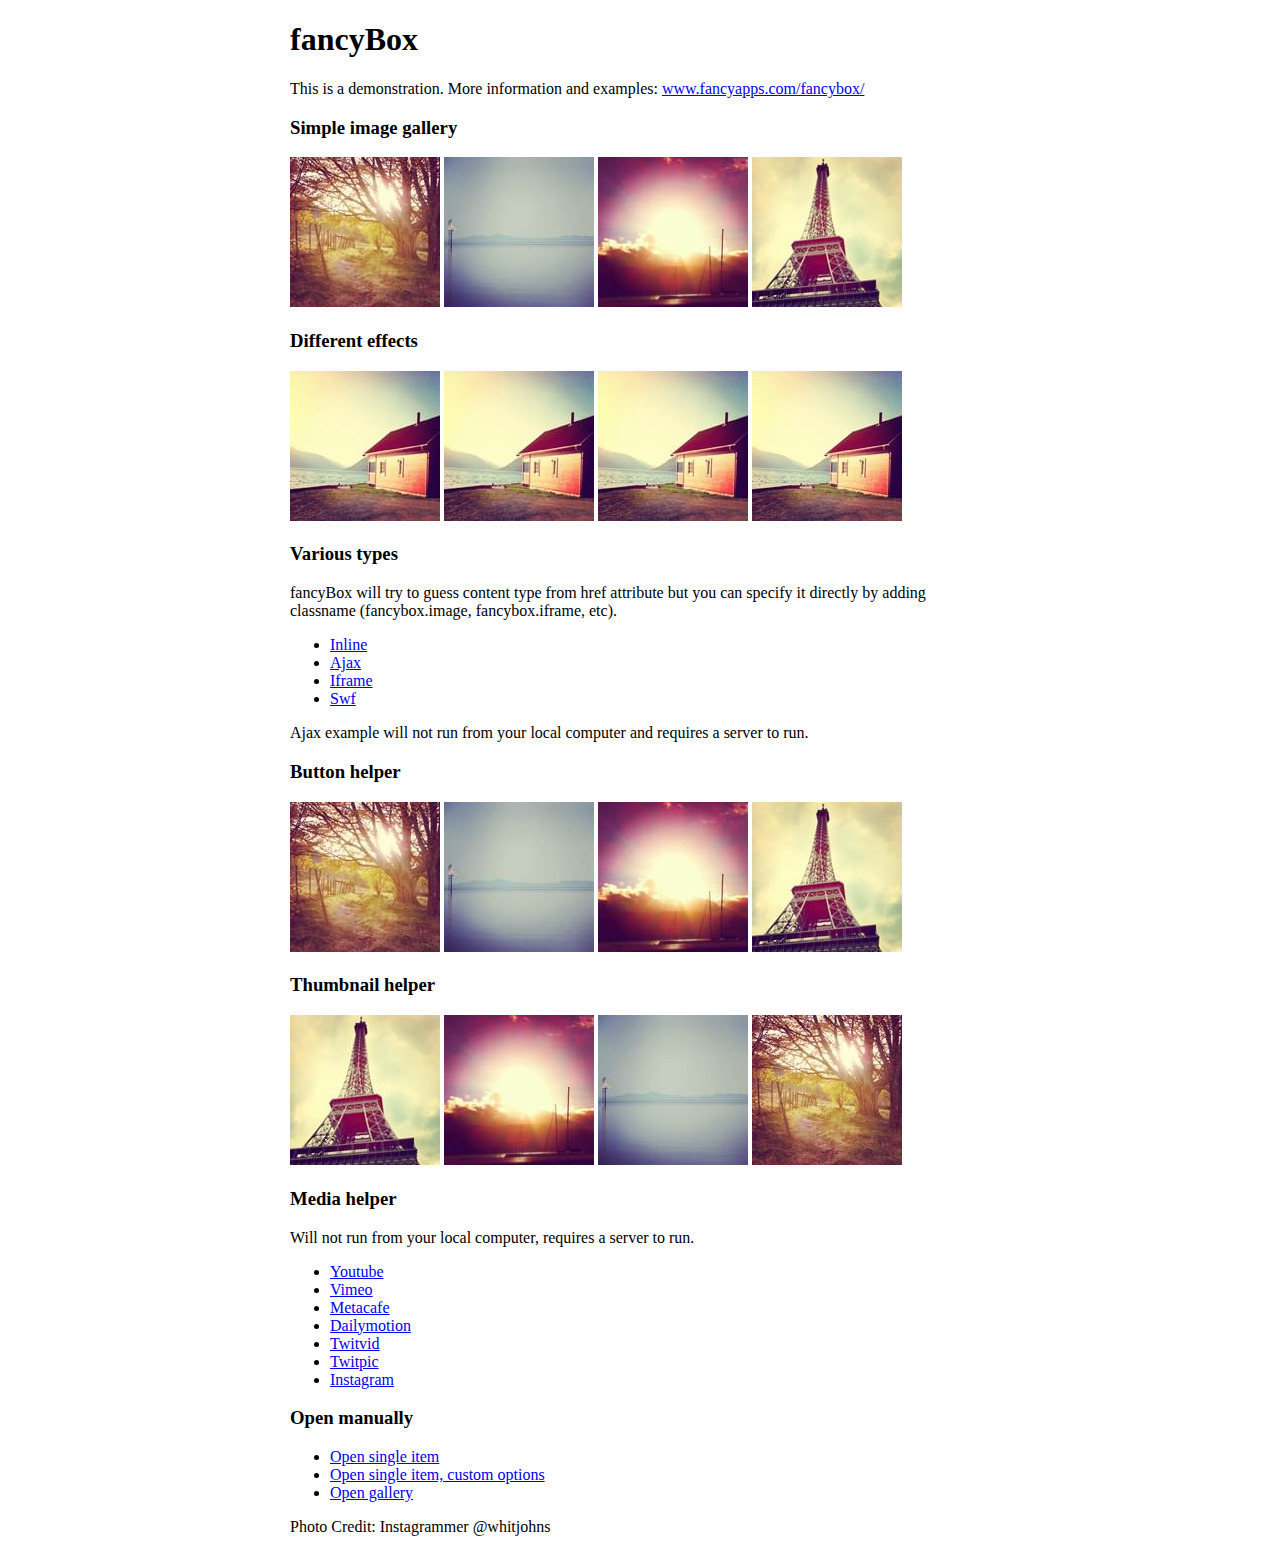
<file: fancyapps-fancyBox-18d1712/demo/index.html>
<!DOCTYPE html>
<html>
<head>
	<title>fancyBox - Fancy jQuery Lightbox Alternative | Demonstration</title>
	<meta http-equiv="Content-Type" content="text/html; charset=UTF-8" />

	<!-- Add jQuery library -->
	<script type="text/javascript" src="../lib/jquery-1.10.1.min.js"></script>

	<!-- Add mousewheel plugin (this is optional) -->
	<script type="text/javascript" src="../lib/jquery.mousewheel-3.0.6.pack.js"></script>

	<!-- Add fancyBox main JS and CSS files -->
	<script type="text/javascript" src="../source/jquery.fancybox.js?v=2.1.5"></script>
	<link rel="stylesheet" type="text/css" href="../source/jquery.fancybox.css?v=2.1.5" media="screen" />

	<!-- Add Button helper (this is optional) -->
	<link rel="stylesheet" type="text/css" href="../source/helpers/jquery.fancybox-buttons.css?v=1.0.5" />
	<script type="text/javascript" src="../source/helpers/jquery.fancybox-buttons.js?v=1.0.5"></script>

	<!-- Add Thumbnail helper (this is optional) -->
	<link rel="stylesheet" type="text/css" href="../source/helpers/jquery.fancybox-thumbs.css?v=1.0.7" />
	<script type="text/javascript" src="../source/helpers/jquery.fancybox-thumbs.js?v=1.0.7"></script>

	<!-- Add Media helper (this is optional) -->
	<script type="text/javascript" src="../source/helpers/jquery.fancybox-media.js?v=1.0.6"></script>

	<script type="text/javascript">
		$(document).ready(function() {
			/*
			 *  Simple image gallery. Uses default settings
			 */

			$('.fancybox').fancybox();

			/*
			 *  Different effects
			 */

			// Change title type, overlay closing speed
			$(".fancybox-effects-a").fancybox({
				helpers: {
					title : {
						type : 'outside'
					},
					overlay : {
						speedOut : 0
					}
				}
			});

			// Disable opening and closing animations, change title type
			$(".fancybox-effects-b").fancybox({
				openEffect  : 'none',
				closeEffect	: 'none',

				helpers : {
					title : {
						type : 'over'
					}
				}
			});

			// Set custom style, close if clicked, change title type and overlay color
			$(".fancybox-effects-c").fancybox({
				wrapCSS    : 'fancybox-custom',
				closeClick : true,

				openEffect : 'none',

				helpers : {
					title : {
						type : 'inside'
					},
					overlay : {
						css : {
							'background' : 'rgba(238,238,238,0.85)'
						}
					}
				}
			});

			// Remove padding, set opening and closing animations, close if clicked and disable overlay
			$(".fancybox-effects-d").fancybox({
				padding: 0,

				openEffect : 'elastic',
				openSpeed  : 150,

				closeEffect : 'elastic',
				closeSpeed  : 150,

				closeClick : true,

				helpers : {
					overlay : null
				}
			});

			/*
			 *  Button helper. Disable animations, hide close button, change title type and content
			 */

			$('.fancybox-buttons').fancybox({
				openEffect  : 'none',
				closeEffect : 'none',

				prevEffect : 'none',
				nextEffect : 'none',

				closeBtn  : false,

				helpers : {
					title : {
						type : 'inside'
					},
					buttons	: {}
				},

				afterLoad : function() {
					this.title = 'Image ' + (this.index + 1) + ' of ' + this.group.length + (this.title ? ' - ' + this.title : '');
				}
			});


			/*
			 *  Thumbnail helper. Disable animations, hide close button, arrows and slide to next gallery item if clicked
			 */

			$('.fancybox-thumbs').fancybox({
				prevEffect : 'none',
				nextEffect : 'none',

				closeBtn  : false,
				arrows    : false,
				nextClick : true,

				helpers : {
					thumbs : {
						width  : 50,
						height : 50
					}
				}
			});

			/*
			 *  Media helper. Group items, disable animations, hide arrows, enable media and button helpers.
			*/
			$('.fancybox-media')
				.attr('rel', 'media-gallery')
				.fancybox({
					openEffect : 'none',
					closeEffect : 'none',
					prevEffect : 'none',
					nextEffect : 'none',

					arrows : false,
					helpers : {
						media : {},
						buttons : {}
					}
				});

			/*
			 *  Open manually
			 */

			$("#fancybox-manual-a").click(function() {
				$.fancybox.open('1_b.jpg');
			});

			$("#fancybox-manual-b").click(function() {
				$.fancybox.open({
					href : 'iframe.html',
					type : 'iframe',
					padding : 5
				});
			});

			$("#fancybox-manual-c").click(function() {
				$.fancybox.open([
					{
						href : '1_b.jpg',
						title : 'My title'
					}, {
						href : '2_b.jpg',
						title : '2nd title'
					}, {
						href : '3_b.jpg'
					}
				], {
					helpers : {
						thumbs : {
							width: 75,
							height: 50
						}
					}
				});
			});


		});
	</script>
	<style type="text/css">
		.fancybox-custom .fancybox-skin {
			box-shadow: 0 0 50px #222;
		}

		body {
			max-width: 700px;
			margin: 0 auto;
		}
	</style>
</head>
<body>
	<h1>fancyBox</h1>

	<p>This is a demonstration. More information and examples: <a href="http://fancyapps.com/fancybox/">www.fancyapps.com/fancybox/</a></p>

	<h3>Simple image gallery</h3>
	<p>
		<a class="fancybox" href="1_b.jpg" data-fancybox-group="gallery" title="Lorem ipsum dolor sit amet"><img src="1_s.jpg" alt="" /></a>

		<a class="fancybox" href="2_b.jpg" data-fancybox-group="gallery" title="Etiam quis mi eu elit temp"><img src="2_s.jpg" alt="" /></a>

		<a class="fancybox" href="3_b.jpg" data-fancybox-group="gallery" title="Cras neque mi, semper leon"><img src="3_s.jpg" alt="" /></a>

		<a class="fancybox" href="4_b.jpg" data-fancybox-group="gallery" title="Sed vel sapien vel sem uno"><img src="4_s.jpg" alt="" /></a>
	</p>

	<h3>Different effects</h3>
	<p>
		<a class="fancybox-effects-a" href="5_b.jpg" title="Lorem ipsum dolor sit amet, consectetur adipiscing elit"><img src="5_s.jpg" alt="" /></a>

		<a class="fancybox-effects-b" href="5_b.jpg" title="Lorem ipsum dolor sit amet, consectetur adipiscing elit"><img src="5_s.jpg" alt="" /></a>

		<a class="fancybox-effects-c" href="5_b.jpg" title="Lorem ipsum dolor sit amet, consectetur adipiscing elit"><img src="5_s.jpg" alt="" /></a>

		<a class="fancybox-effects-d" href="5_b.jpg" title="Lorem ipsum dolor sit amet, consectetur adipiscing elit"><img src="5_s.jpg" alt="" /></a>
	</p>

	<h3>Various types</h3>
	<p>
		fancyBox will try to guess content type from href attribute but you can specify it directly by adding classname (fancybox.image, fancybox.iframe, etc).
	</p>
	<ul>
		<li><a class="fancybox" href="#inline1" title="Lorem ipsum dolor sit amet">Inline</a></li>
		<li><a class="fancybox fancybox.ajax" href="ajax.txt">Ajax</a></li>
		<li><a class="fancybox fancybox.iframe" href="iframe.html">Iframe</a></li>
		<li><a class="fancybox" href="http://www.adobe.com/jp/events/cs3_web_edition_tour/swfs/perform.swf">Swf</a></li>
	</ul>

	<div id="inline1" style="width:400px;display: none;">
		<h3>Etiam quis mi eu elit</h3>
		<p>
			Lorem ipsum dolor sit amet, consectetur adipiscing elit. Etiam quis mi eu elit tempor facilisis id et neque. Nulla sit amet sem sapien. Vestibulum imperdiet porta ante ac ornare. Nulla et lorem eu nibh adipiscing ultricies nec at lacus. Cras laoreet ultricies sem, at blandit mi eleifend aliquam. Nunc enim ipsum, vehicula non pretium varius, cursus ac tortor. Vivamus fringilla congue laoreet. Quisque ultrices sodales orci, quis rhoncus justo auctor in. Phasellus dui eros, bibendum eu feugiat ornare, faucibus eu mi. Nunc aliquet tempus sem, id aliquam diam varius ac. Maecenas nisl nunc, molestie vitae eleifend vel, iaculis sed magna. Aenean tempus lacus vitae orci posuere porttitor eget non felis. Donec lectus elit, aliquam nec eleifend sit amet, vestibulum sed nunc.
		</p>
	</div>

	<p>
		Ajax example will not run from your local computer and requires a server to run.
	</p>

	<h3>Button helper</h3>
	<p>
		<a class="fancybox-buttons" data-fancybox-group="button" href="1_b.jpg"><img src="1_s.jpg" alt="" /></a>

		<a class="fancybox-buttons" data-fancybox-group="button" href="2_b.jpg"><img src="2_s.jpg" alt="" /></a>

		<a class="fancybox-buttons" data-fancybox-group="button" href="3_b.jpg"><img src="3_s.jpg" alt="" /></a>

		<a class="fancybox-buttons" data-fancybox-group="button" href="4_b.jpg"><img src="4_s.jpg" alt="" /></a>
	</p>

	<h3>Thumbnail helper</h3>
	<p>
		<a class="fancybox-thumbs" data-fancybox-group="thumb" href="4_b.jpg"><img src="4_s.jpg" alt="" /></a>

		<a class="fancybox-thumbs" data-fancybox-group="thumb" href="3_b.jpg"><img src="3_s.jpg" alt="" /></a>

		<a class="fancybox-thumbs" data-fancybox-group="thumb" href="2_b.jpg"><img src="2_s.jpg" alt="" /></a>

		<a class="fancybox-thumbs" data-fancybox-group="thumb" href="1_b.jpg"><img src="1_s.jpg" alt="" /></a>
	</p>

	<h3>Media helper</h3>
	<p>
		Will not run from your local computer, requires a server to run.
	</p>

	<ul>
		<li><a class="fancybox-media" href="http://www.youtube.com/watch?v=opj24KnzrWo">Youtube</a></li>
		<li><a class="fancybox-media" href="http://vimeo.com/47480346">Vimeo</a></li>
		<li><a class="fancybox-media" href="http://www.metacafe.com/watch/7635964/">Metacafe</a></li>
		<li><a class="fancybox-media" href="http://www.dailymotion.com/video/xoeylt_electric-guest-this-head-i-hold_music">Dailymotion</a></li>
		<li><a class="fancybox-media" href="http://twitvid.com/QY7MD">Twitvid</a></li>
		<li><a class="fancybox-media" href="http://twitpic.com/7p93st">Twitpic</a></li>
		<li><a class="fancybox-media" href="http://instagr.am/p/IejkuUGxQn">Instagram</a></li>
	</ul>

	<h3>Open manually</h3>
	<ul>
		<li><a id="fancybox-manual-a" href="javascript:;">Open single item</a></li>
		<li><a id="fancybox-manual-b" href="javascript:;">Open single item, custom options</a></li>
		<li><a id="fancybox-manual-c" href="javascript:;">Open gallery</a></li>
	</ul>

	<p>
		Photo Credit: Instagrammer @whitjohns
	</p>
</body>
</html>
</file>
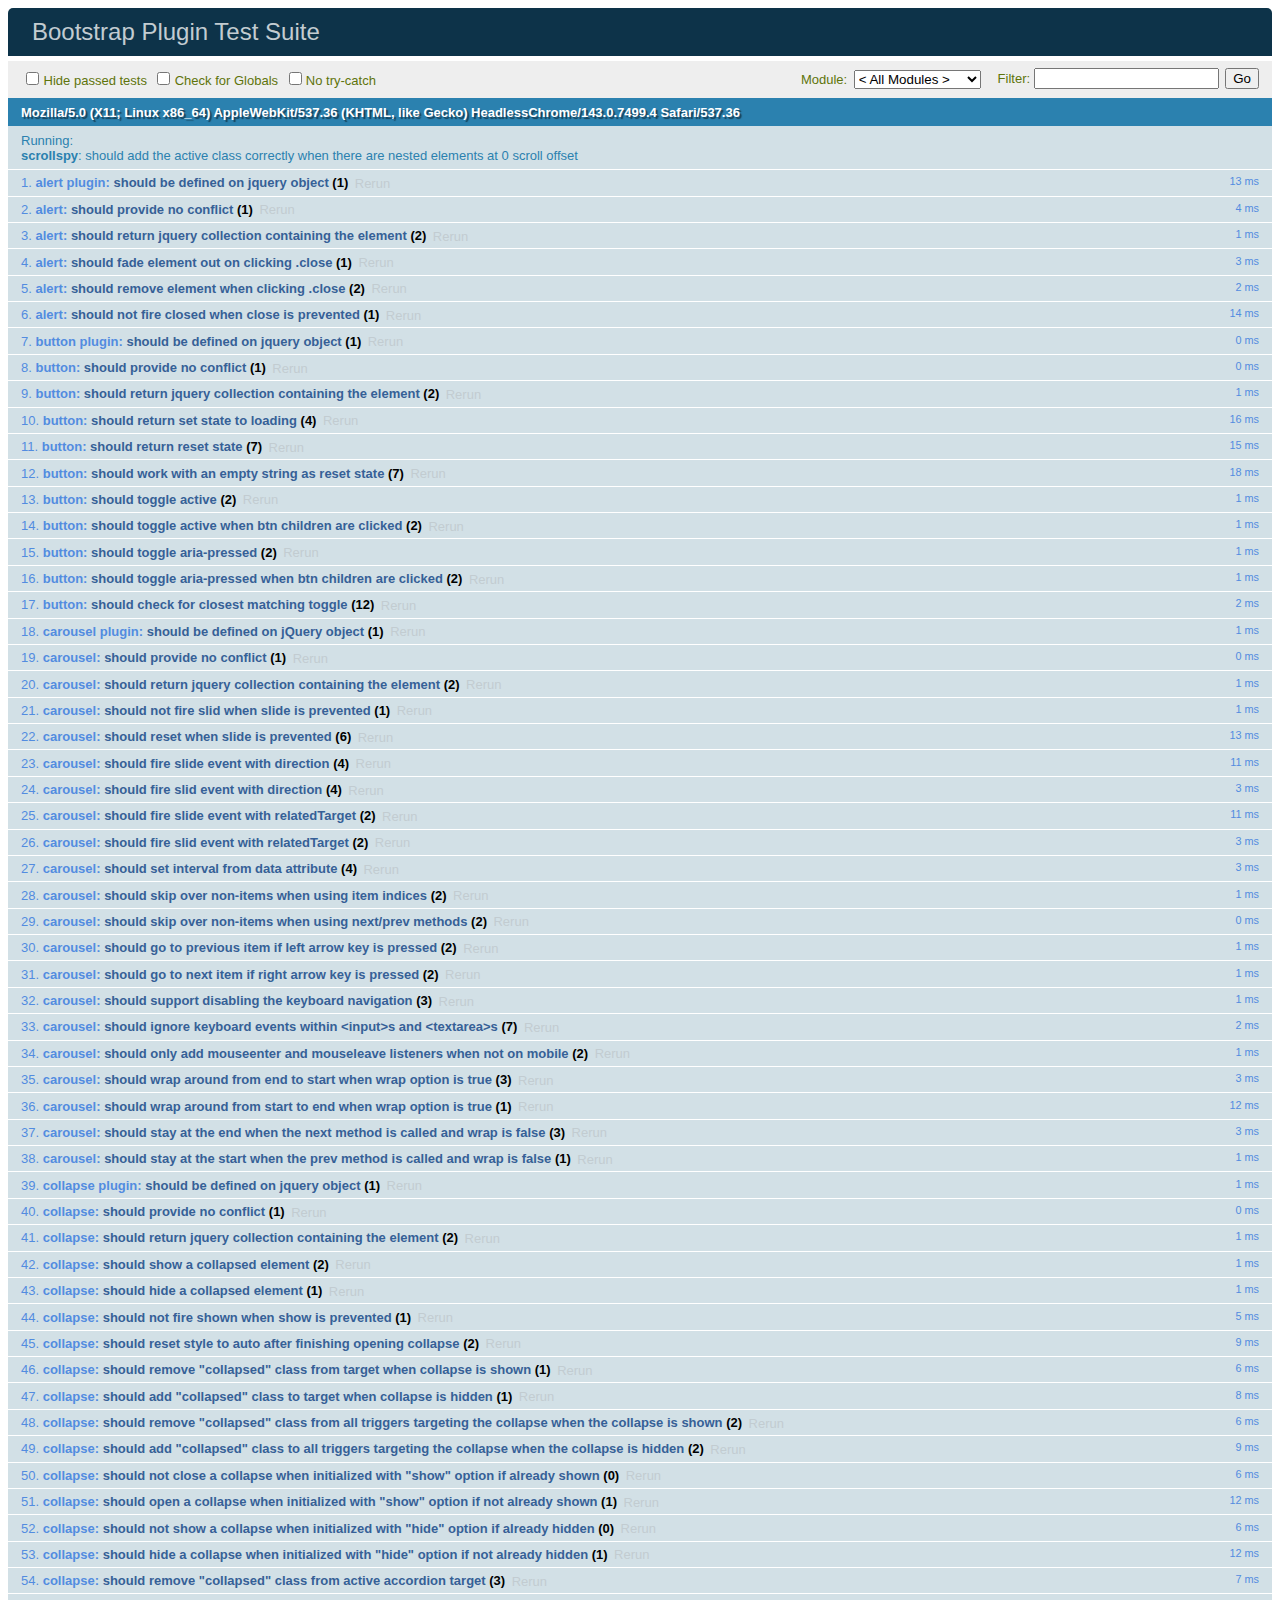
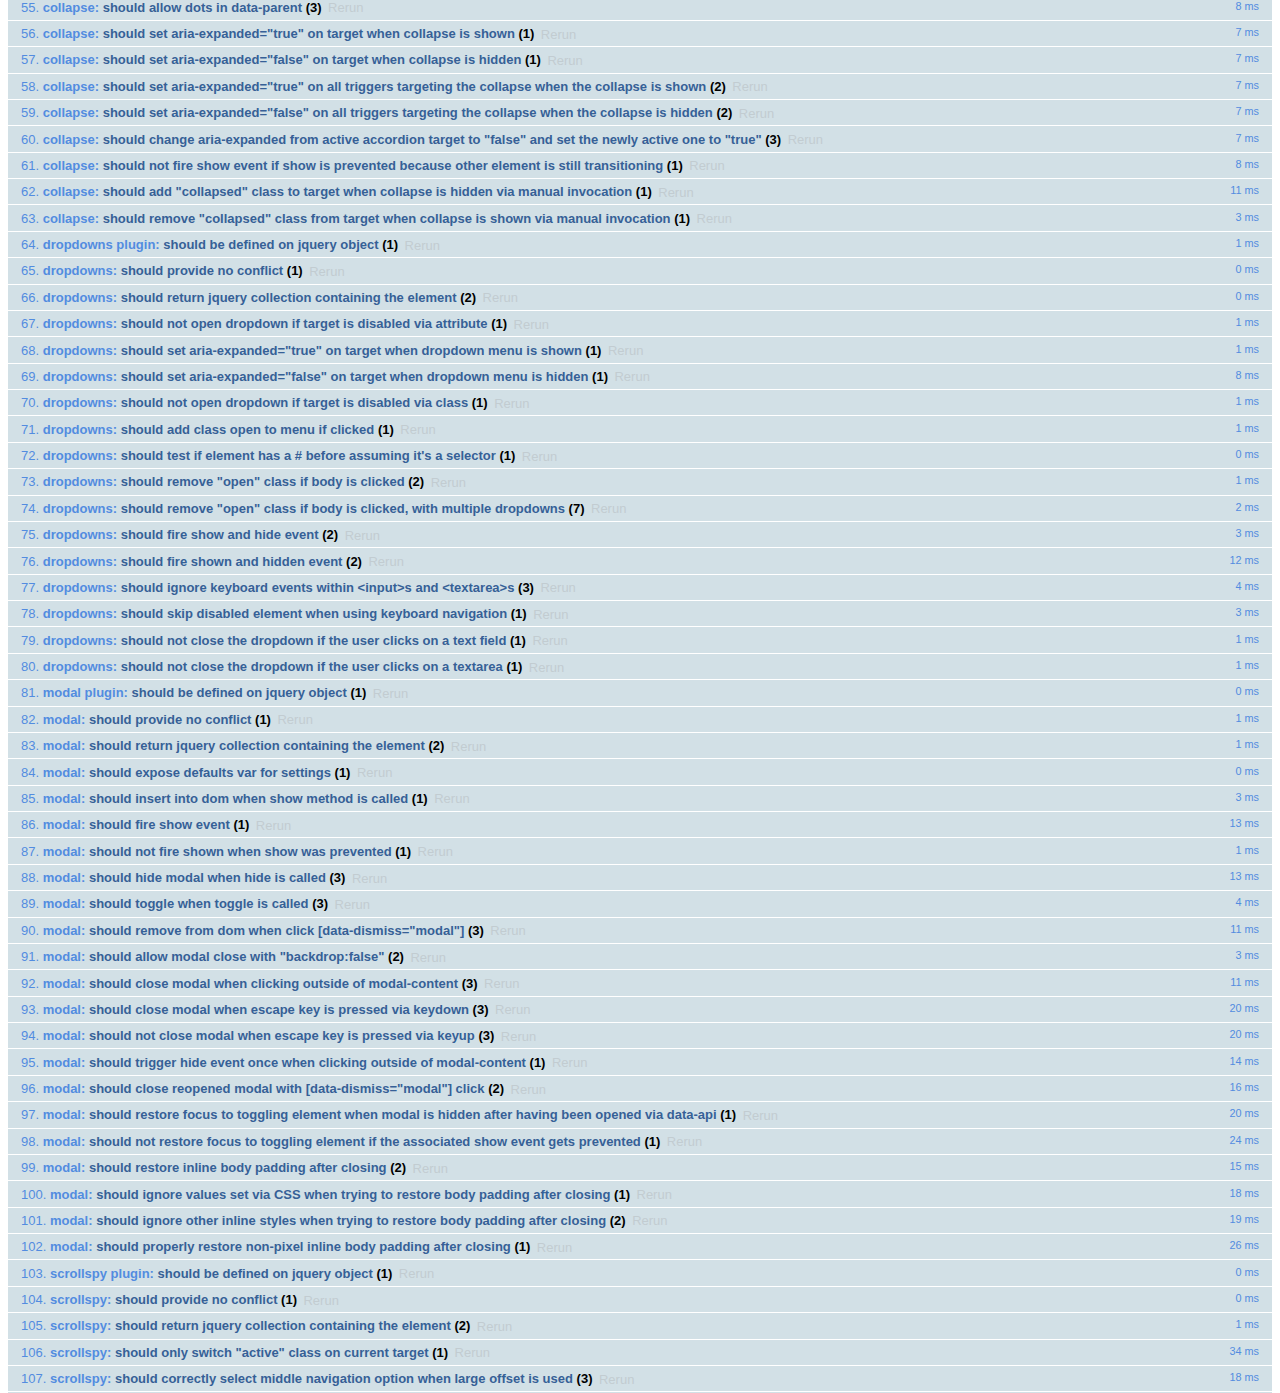
<file: bootstrap-3.3.5/js/tests/index.html>
<!DOCTYPE html>
<html>
  <head>
    <meta charset="utf-8">
    <title>Bootstrap Plugin Test Suite</title>
    <meta name="viewport" content="width=device-width, initial-scale=1">

    <!-- jQuery -->
    <script src="vendor/jquery.min.js"></script>
    <script>
      // Disable jQuery event aliases to ensure we don't accidentally use any of them
      (function () {
        var eventAliases = [
          'blur',
          'focus',
          'focusin',
          'focusout',
          'load',
          'resize',
          'scroll',
          'unload',
          'click',
          'dblclick',
          'mousedown',
          'mouseup',
          'mousemove',
          'mouseover',
          'mouseout',
          'mouseenter',
          'mouseleave',
          'change',
          'select',
          'submit',
          'keydown',
          'keypress',
          'keyup',
          'error',
          'contextmenu',
          'hover',
          'bind',
          'unbind',
          'delegate',
          'undelegate'
        ]
        for (var i = 0; i < eventAliases.length; i++) {
          $.fn[eventAliases[i]] = undefined
        }
      })()
    </script>

    <!-- QUnit -->
    <link rel="stylesheet" href="vendor/qunit.css" media="screen">
    <script src="vendor/qunit.js"></script>
    <script>
      // See https://github.com/axemclion/grunt-saucelabs#test-result-details-with-qunit
      var log = []
      // Require assert.expect in each test.
      QUnit.config.requireExpects = true
      QUnit.done(function (testResults) {
        var tests = []
        for (var i = 0, len = log.length; i < len; i++) {
          var details = log[i]
          tests.push({
            name: details.name,
            result: details.result,
            expected: details.expected,
            actual: details.actual,
            source: details.source
          })
        }
        testResults.tests = tests

        window.global_test_results = testResults
      })

      QUnit.testStart(function (testDetails) {
        $(window).scrollTop(0)
        QUnit.log(function (details) {
          if (!details.result) {
            details.name = testDetails.name
            log.push(details)
          }
        })
      })

      // Cleanup
      QUnit.testDone(function () {
        $('#qunit-fixture').empty()
        $('#modal-test, .modal-backdrop').remove()
      })

      // Display fixture on-screen on iOS to avoid false positives
      if (/iPhone|iPad|iPod/.test(navigator.userAgent)) {
        QUnit.begin(function() {
          $('#qunit-fixture').css({ top: 0, left: 0 })
        })

        QUnit.done(function () {
          $('#qunit-fixture').css({ top: '', left: '' })
        })
      }

      // Disable deprecated global QUnit method aliases in preparation for QUnit v2
      (function () {
        var methodNames = [
          'async',
          'asyncTest',
          'deepEqual',
          'equal',
          'expect',
          'module',
          'notDeepEqual',
          'notEqual',
          'notPropEqual',
          'notStrictEqual',
          'ok',
          'propEqual',
          'push',
          'start',
          'stop',
          'strictEqual',
          'test',
          'throws'
        ];
        for (var i = 0; i < methodNames.length; i++) {
          var methodName = methodNames[i];
          window[methodName] = undefined;
        }
      })();
    </script>

    <!-- Plugin sources -->
    <script>$.support.transition = false</script>
    <script src="../../js/alert.js"></script>
    <script src="../../js/button.js"></script>
    <script src="../../js/carousel.js"></script>
    <script src="../../js/collapse.js"></script>
    <script src="../../js/dropdown.js"></script>
    <script src="../../js/modal.js"></script>
    <script src="../../js/scrollspy.js"></script>
    <script src="../../js/tab.js"></script>
    <script src="../../js/tooltip.js"></script>
    <script src="../../js/popover.js"></script>
    <script src="../../js/affix.js"></script>

    <!-- Unit tests -->
    <script src="unit/alert.js"></script>
    <script src="unit/button.js"></script>
    <script src="unit/carousel.js"></script>
    <script src="unit/collapse.js"></script>
    <script src="unit/dropdown.js"></script>
    <script src="unit/modal.js"></script>
    <script src="unit/scrollspy.js"></script>
    <script src="unit/tab.js"></script>
    <script src="unit/tooltip.js"></script>
    <script src="unit/popover.js"></script>
    <script src="unit/affix.js"></script>

  </head>
  <body>
    <div id="qunit-container">
      <div id="qunit"></div>
      <div id="qunit-fixture"></div>
    </div>
  </body>
</html>
</file>
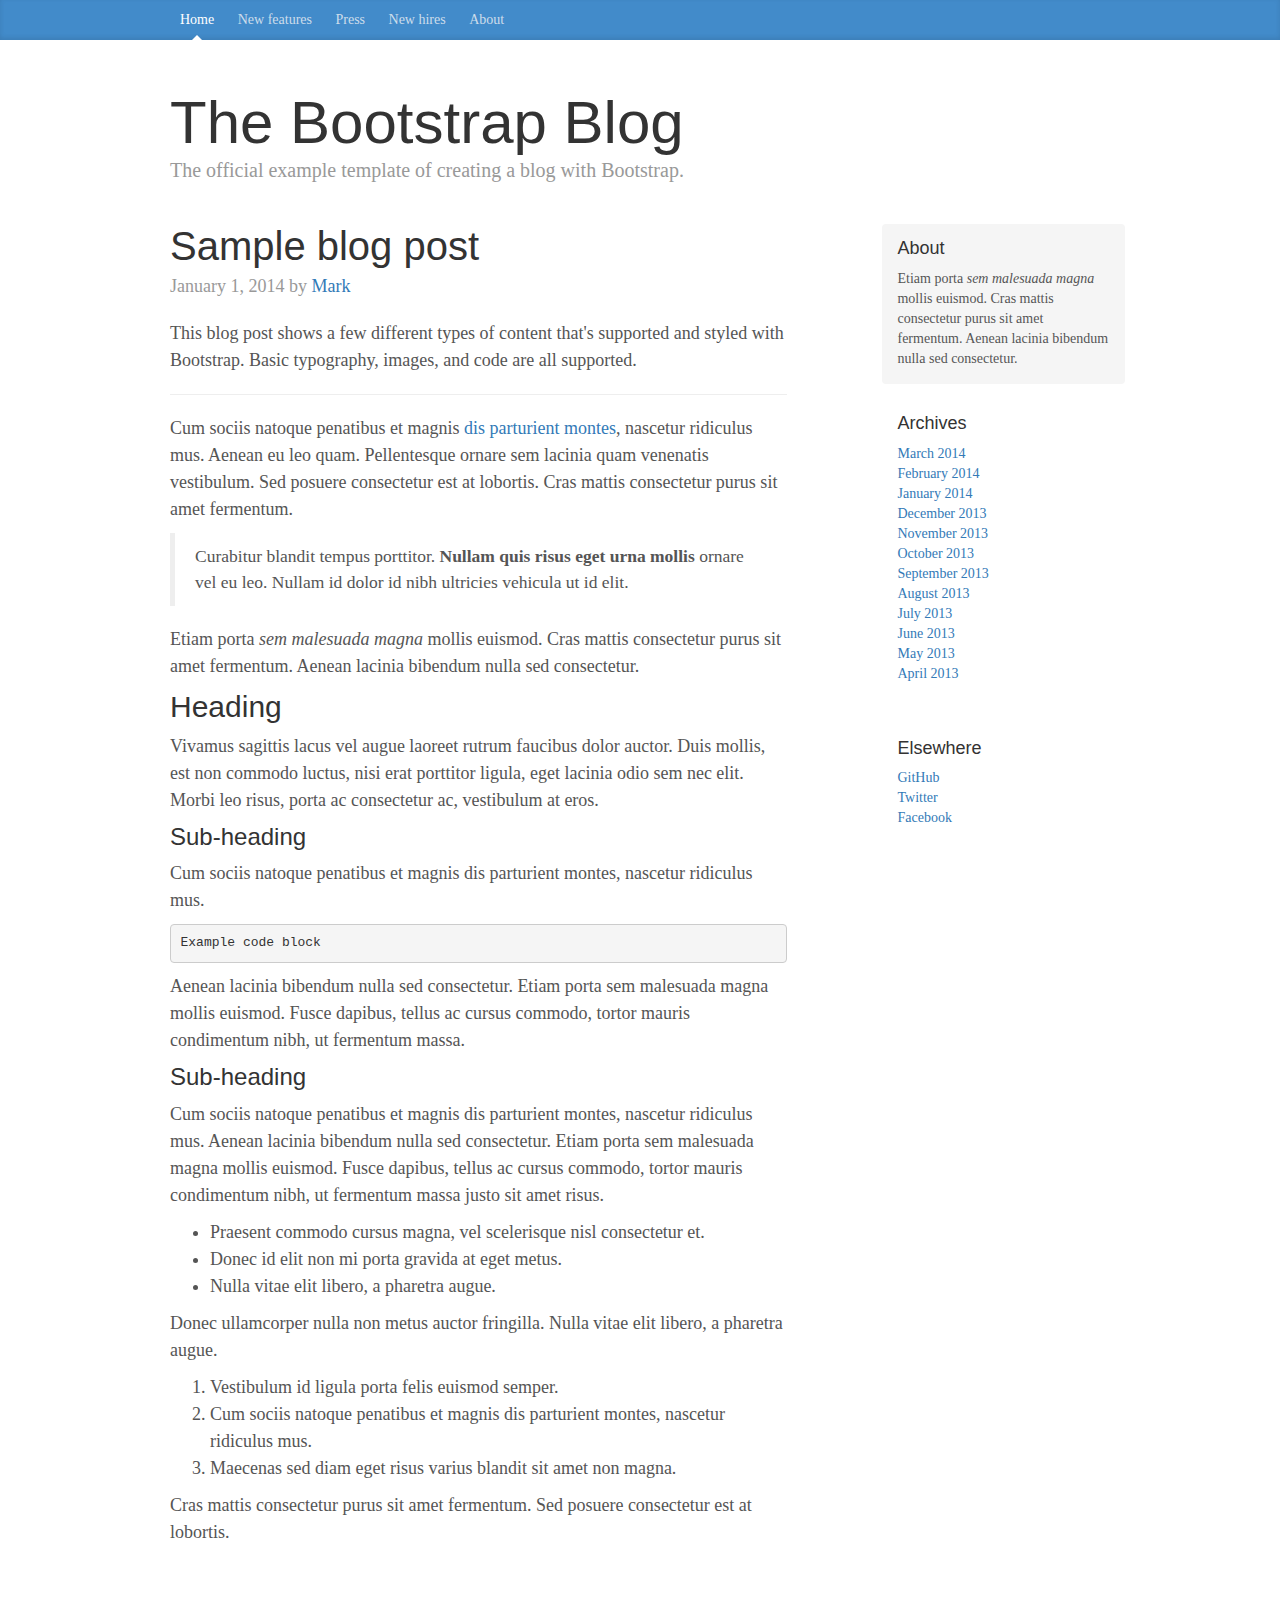
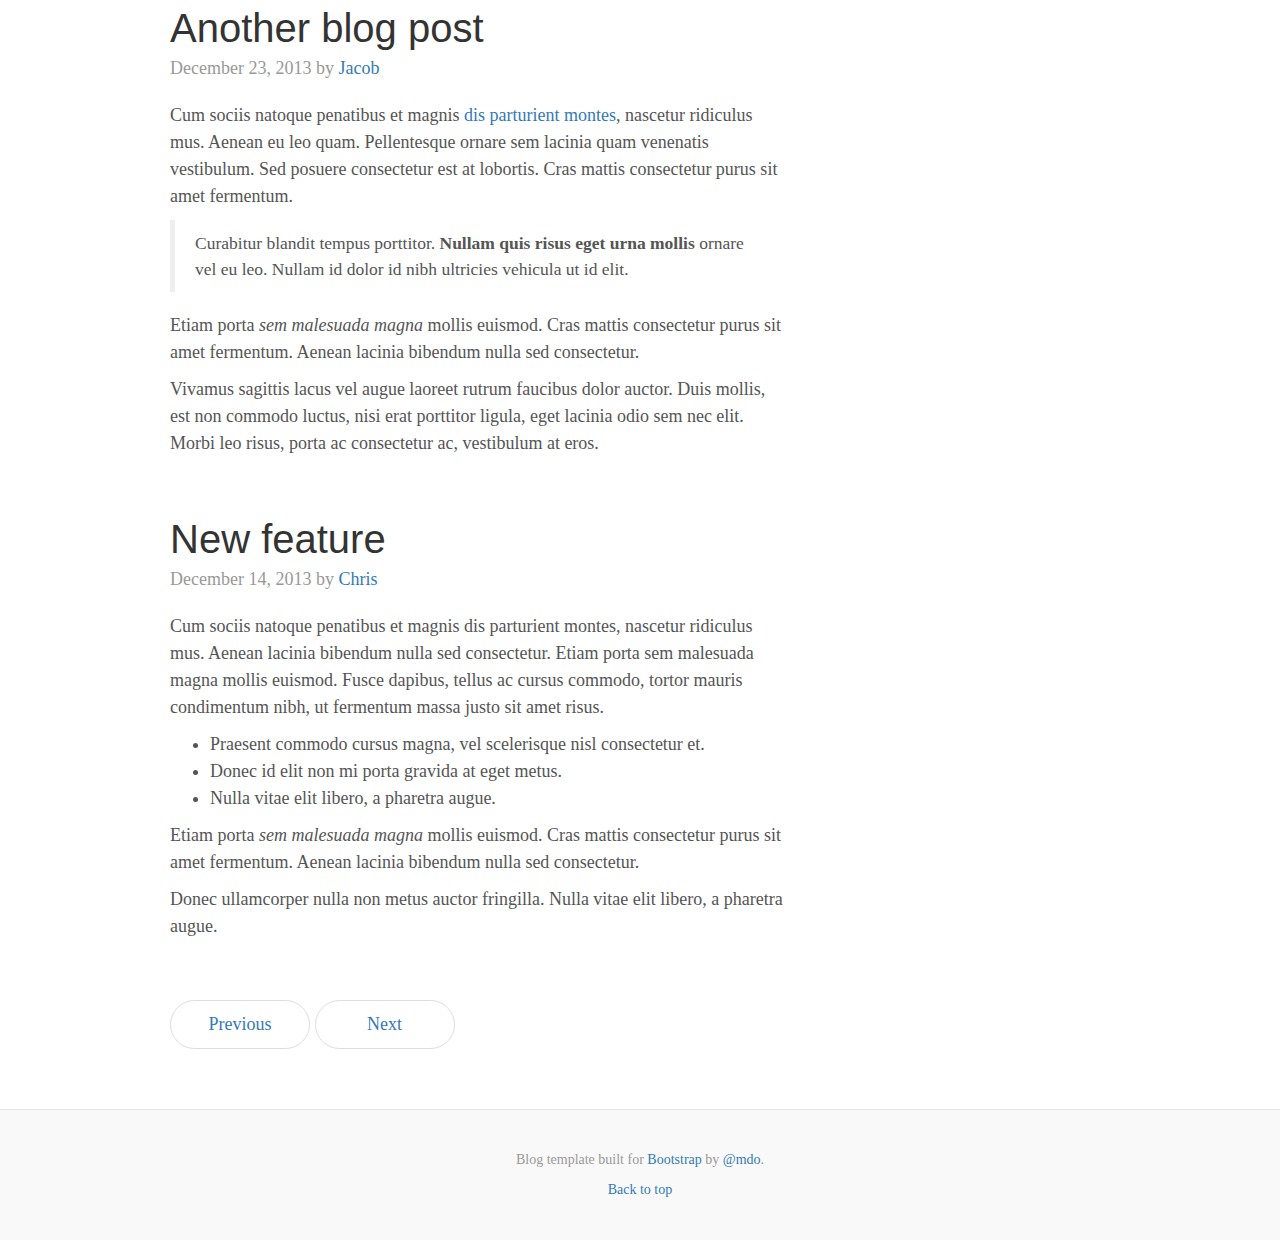
<file: bootstrap-3.3.5/docs/examples/blog/index.html>
<!DOCTYPE html>
<html lang="en">
  <head>
    <meta charset="utf-8">
    <meta http-equiv="X-UA-Compatible" content="IE=edge">
    <meta name="viewport" content="width=device-width, initial-scale=1">
    <!-- The above 3 meta tags *must* come first in the head; any other head content must come *after* these tags -->
    <meta name="description" content="">
    <meta name="author" content="">
    <link rel="icon" href="../../favicon.ico">

    <title>Blog Template for Bootstrap</title>

    <!-- Bootstrap core CSS -->
    <link href="../../dist/css/bootstrap.min.css" rel="stylesheet">

    <!-- Custom styles for this template -->
    <link href="blog.css" rel="stylesheet">

    <!-- Just for debugging purposes. Don't actually copy these 2 lines! -->
    <!--[if lt IE 9]><script src="../../assets/js/ie8-responsive-file-warning.js"></script><![endif]-->
    <script src="../../assets/js/ie-emulation-modes-warning.js"></script>

    <!-- HTML5 shim and Respond.js for IE8 support of HTML5 elements and media queries -->
    <!--[if lt IE 9]>
      <script src="https://oss.maxcdn.com/html5shiv/3.7.2/html5shiv.min.js"></script>
      <script src="https://oss.maxcdn.com/respond/1.4.2/respond.min.js"></script>
    <![endif]-->
  </head>

  <body>

    <div class="blog-masthead">
      <div class="container">
        <nav class="blog-nav">
          <a class="blog-nav-item active" href="#">Home</a>
          <a class="blog-nav-item" href="#">New features</a>
          <a class="blog-nav-item" href="#">Press</a>
          <a class="blog-nav-item" href="#">New hires</a>
          <a class="blog-nav-item" href="#">About</a>
        </nav>
      </div>
    </div>

    <div class="container">

      <div class="blog-header">
        <h1 class="blog-title">The Bootstrap Blog</h1>
        <p class="lead blog-description">The official example template of creating a blog with Bootstrap.</p>
      </div>

      <div class="row">

        <div class="col-sm-8 blog-main">

          <div class="blog-post">
            <h2 class="blog-post-title">Sample blog post</h2>
            <p class="blog-post-meta">January 1, 2014 by <a href="#">Mark</a></p>

            <p>This blog post shows a few different types of content that's supported and styled with Bootstrap. Basic typography, images, and code are all supported.</p>
            <hr>
            <p>Cum sociis natoque penatibus et magnis <a href="#">dis parturient montes</a>, nascetur ridiculus mus. Aenean eu leo quam. Pellentesque ornare sem lacinia quam venenatis vestibulum. Sed posuere consectetur est at lobortis. Cras mattis consectetur purus sit amet fermentum.</p>
            <blockquote>
              <p>Curabitur blandit tempus porttitor. <strong>Nullam quis risus eget urna mollis</strong> ornare vel eu leo. Nullam id dolor id nibh ultricies vehicula ut id elit.</p>
            </blockquote>
            <p>Etiam porta <em>sem malesuada magna</em> mollis euismod. Cras mattis consectetur purus sit amet fermentum. Aenean lacinia bibendum nulla sed consectetur.</p>
            <h2>Heading</h2>
            <p>Vivamus sagittis lacus vel augue laoreet rutrum faucibus dolor auctor. Duis mollis, est non commodo luctus, nisi erat porttitor ligula, eget lacinia odio sem nec elit. Morbi leo risus, porta ac consectetur ac, vestibulum at eros.</p>
            <h3>Sub-heading</h3>
            <p>Cum sociis natoque penatibus et magnis dis parturient montes, nascetur ridiculus mus.</p>
            <pre><code>Example code block</code></pre>
            <p>Aenean lacinia bibendum nulla sed consectetur. Etiam porta sem malesuada magna mollis euismod. Fusce dapibus, tellus ac cursus commodo, tortor mauris condimentum nibh, ut fermentum massa.</p>
            <h3>Sub-heading</h3>
            <p>Cum sociis natoque penatibus et magnis dis parturient montes, nascetur ridiculus mus. Aenean lacinia bibendum nulla sed consectetur. Etiam porta sem malesuada magna mollis euismod. Fusce dapibus, tellus ac cursus commodo, tortor mauris condimentum nibh, ut fermentum massa justo sit amet risus.</p>
            <ul>
              <li>Praesent commodo cursus magna, vel scelerisque nisl consectetur et.</li>
              <li>Donec id elit non mi porta gravida at eget metus.</li>
              <li>Nulla vitae elit libero, a pharetra augue.</li>
            </ul>
            <p>Donec ullamcorper nulla non metus auctor fringilla. Nulla vitae elit libero, a pharetra augue.</p>
            <ol>
              <li>Vestibulum id ligula porta felis euismod semper.</li>
              <li>Cum sociis natoque penatibus et magnis dis parturient montes, nascetur ridiculus mus.</li>
              <li>Maecenas sed diam eget risus varius blandit sit amet non magna.</li>
            </ol>
            <p>Cras mattis consectetur purus sit amet fermentum. Sed posuere consectetur est at lobortis.</p>
          </div><!-- /.blog-post -->

          <div class="blog-post">
            <h2 class="blog-post-title">Another blog post</h2>
            <p class="blog-post-meta">December 23, 2013 by <a href="#">Jacob</a></p>

            <p>Cum sociis natoque penatibus et magnis <a href="#">dis parturient montes</a>, nascetur ridiculus mus. Aenean eu leo quam. Pellentesque ornare sem lacinia quam venenatis vestibulum. Sed posuere consectetur est at lobortis. Cras mattis consectetur purus sit amet fermentum.</p>
            <blockquote>
              <p>Curabitur blandit tempus porttitor. <strong>Nullam quis risus eget urna mollis</strong> ornare vel eu leo. Nullam id dolor id nibh ultricies vehicula ut id elit.</p>
            </blockquote>
            <p>Etiam porta <em>sem malesuada magna</em> mollis euismod. Cras mattis consectetur purus sit amet fermentum. Aenean lacinia bibendum nulla sed consectetur.</p>
            <p>Vivamus sagittis lacus vel augue laoreet rutrum faucibus dolor auctor. Duis mollis, est non commodo luctus, nisi erat porttitor ligula, eget lacinia odio sem nec elit. Morbi leo risus, porta ac consectetur ac, vestibulum at eros.</p>
          </div><!-- /.blog-post -->

          <div class="blog-post">
            <h2 class="blog-post-title">New feature</h2>
            <p class="blog-post-meta">December 14, 2013 by <a href="#">Chris</a></p>

            <p>Cum sociis natoque penatibus et magnis dis parturient montes, nascetur ridiculus mus. Aenean lacinia bibendum nulla sed consectetur. Etiam porta sem malesuada magna mollis euismod. Fusce dapibus, tellus ac cursus commodo, tortor mauris condimentum nibh, ut fermentum massa justo sit amet risus.</p>
            <ul>
              <li>Praesent commodo cursus magna, vel scelerisque nisl consectetur et.</li>
              <li>Donec id elit non mi porta gravida at eget metus.</li>
              <li>Nulla vitae elit libero, a pharetra augue.</li>
            </ul>
            <p>Etiam porta <em>sem malesuada magna</em> mollis euismod. Cras mattis consectetur purus sit amet fermentum. Aenean lacinia bibendum nulla sed consectetur.</p>
            <p>Donec ullamcorper nulla non metus auctor fringilla. Nulla vitae elit libero, a pharetra augue.</p>
          </div><!-- /.blog-post -->

          <nav>
            <ul class="pager">
              <li><a href="#">Previous</a></li>
              <li><a href="#">Next</a></li>
            </ul>
          </nav>

        </div><!-- /.blog-main -->

        <div class="col-sm-3 col-sm-offset-1 blog-sidebar">
          <div class="sidebar-module sidebar-module-inset">
            <h4>About</h4>
            <p>Etiam porta <em>sem malesuada magna</em> mollis euismod. Cras mattis consectetur purus sit amet fermentum. Aenean lacinia bibendum nulla sed consectetur.</p>
          </div>
          <div class="sidebar-module">
            <h4>Archives</h4>
            <ol class="list-unstyled">
              <li><a href="#">March 2014</a></li>
              <li><a href="#">February 2014</a></li>
              <li><a href="#">January 2014</a></li>
              <li><a href="#">December 2013</a></li>
              <li><a href="#">November 2013</a></li>
              <li><a href="#">October 2013</a></li>
              <li><a href="#">September 2013</a></li>
              <li><a href="#">August 2013</a></li>
              <li><a href="#">July 2013</a></li>
              <li><a href="#">June 2013</a></li>
              <li><a href="#">May 2013</a></li>
              <li><a href="#">April 2013</a></li>
            </ol>
          </div>
          <div class="sidebar-module">
            <h4>Elsewhere</h4>
            <ol class="list-unstyled">
              <li><a href="#">GitHub</a></li>
              <li><a href="#">Twitter</a></li>
              <li><a href="#">Facebook</a></li>
            </ol>
          </div>
        </div><!-- /.blog-sidebar -->

      </div><!-- /.row -->

    </div><!-- /.container -->

    <footer class="blog-footer">
      <p>Blog template built for <a href="http://getbootstrap.com">Bootstrap</a> by <a href="https://twitter.com/mdo">@mdo</a>.</p>
      <p>
        <a href="#">Back to top</a>
      </p>
    </footer>


    <!-- Bootstrap core JavaScript
    ================================================== -->
    <!-- Placed at the end of the document so the pages load faster -->
    <script src="https://ajax.googleapis.com/ajax/libs/jquery/1.11.3/jquery.min.js"></script>
    <script src="../../dist/js/bootstrap.min.js"></script>
    <!-- IE10 viewport hack for Surface/desktop Windows 8 bug -->
    <script src="../../assets/js/ie10-viewport-bug-workaround.js"></script>
  </body>
</html>
</file>
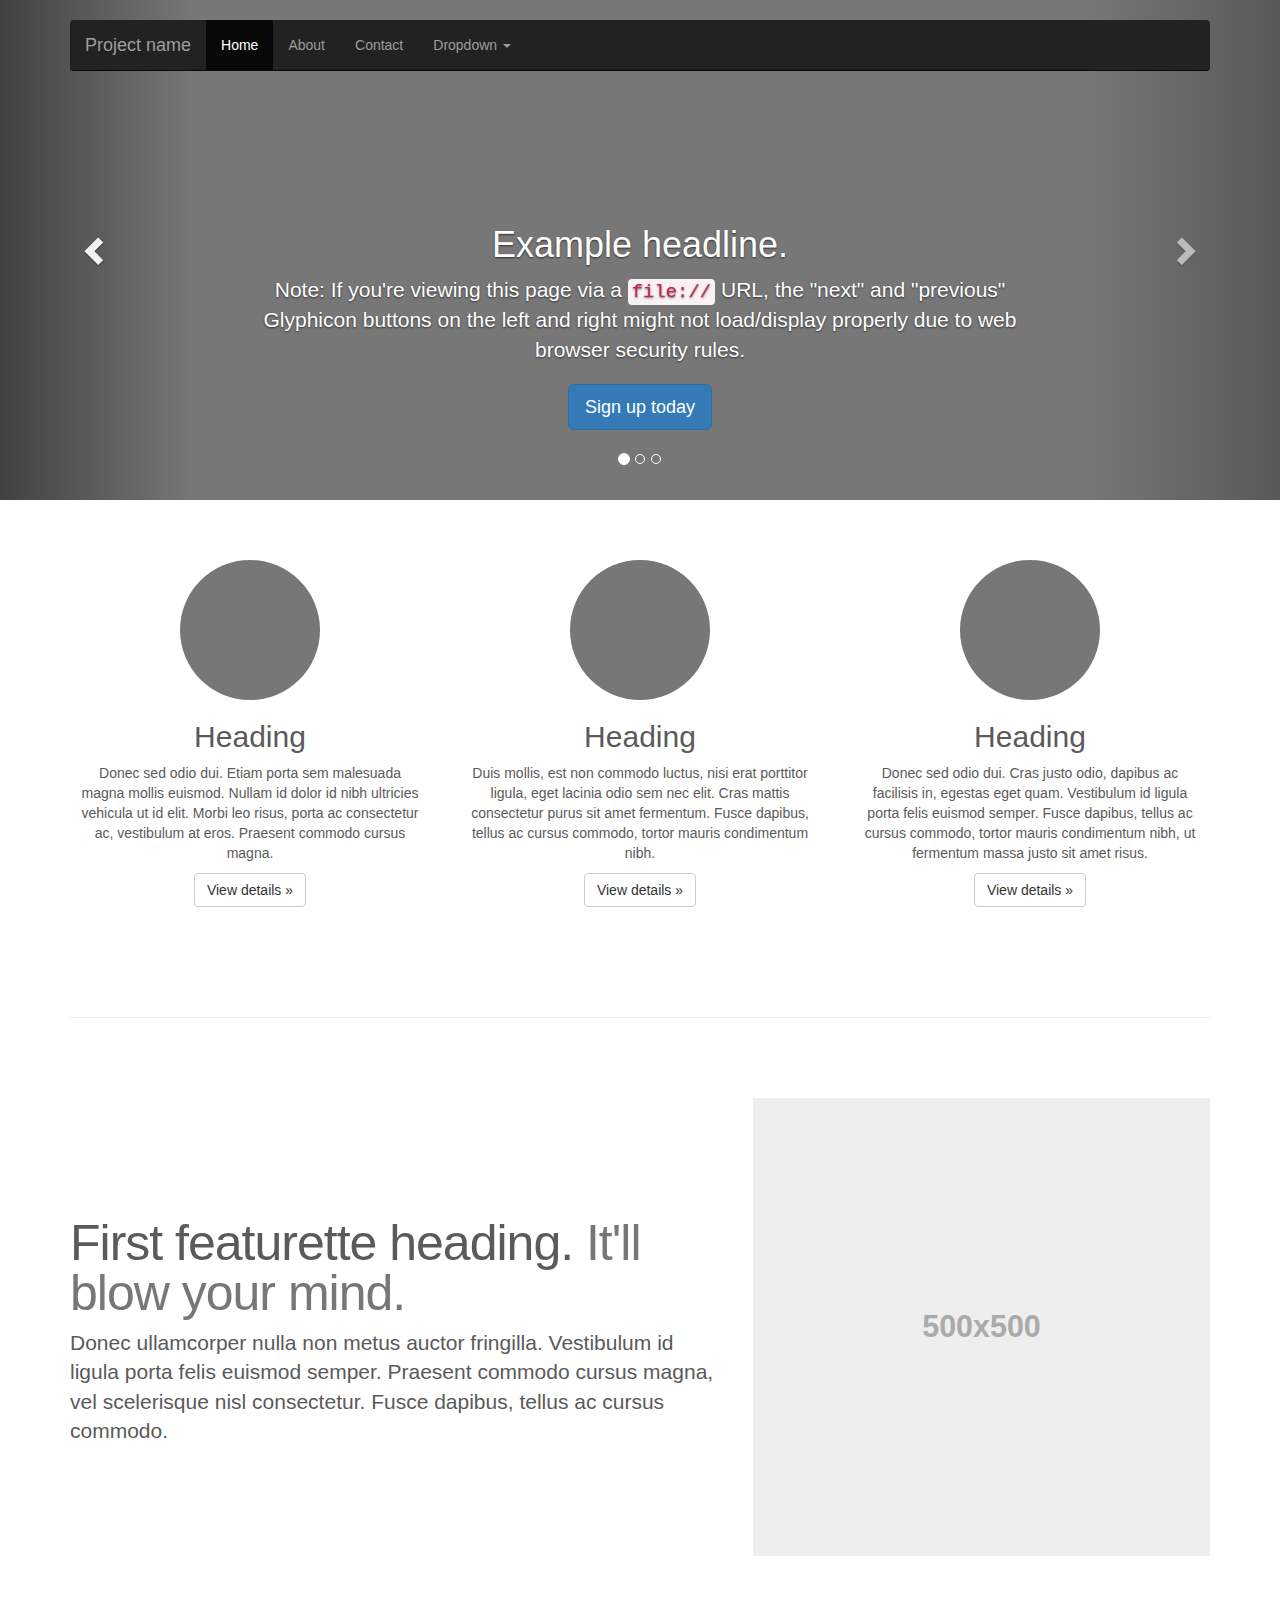
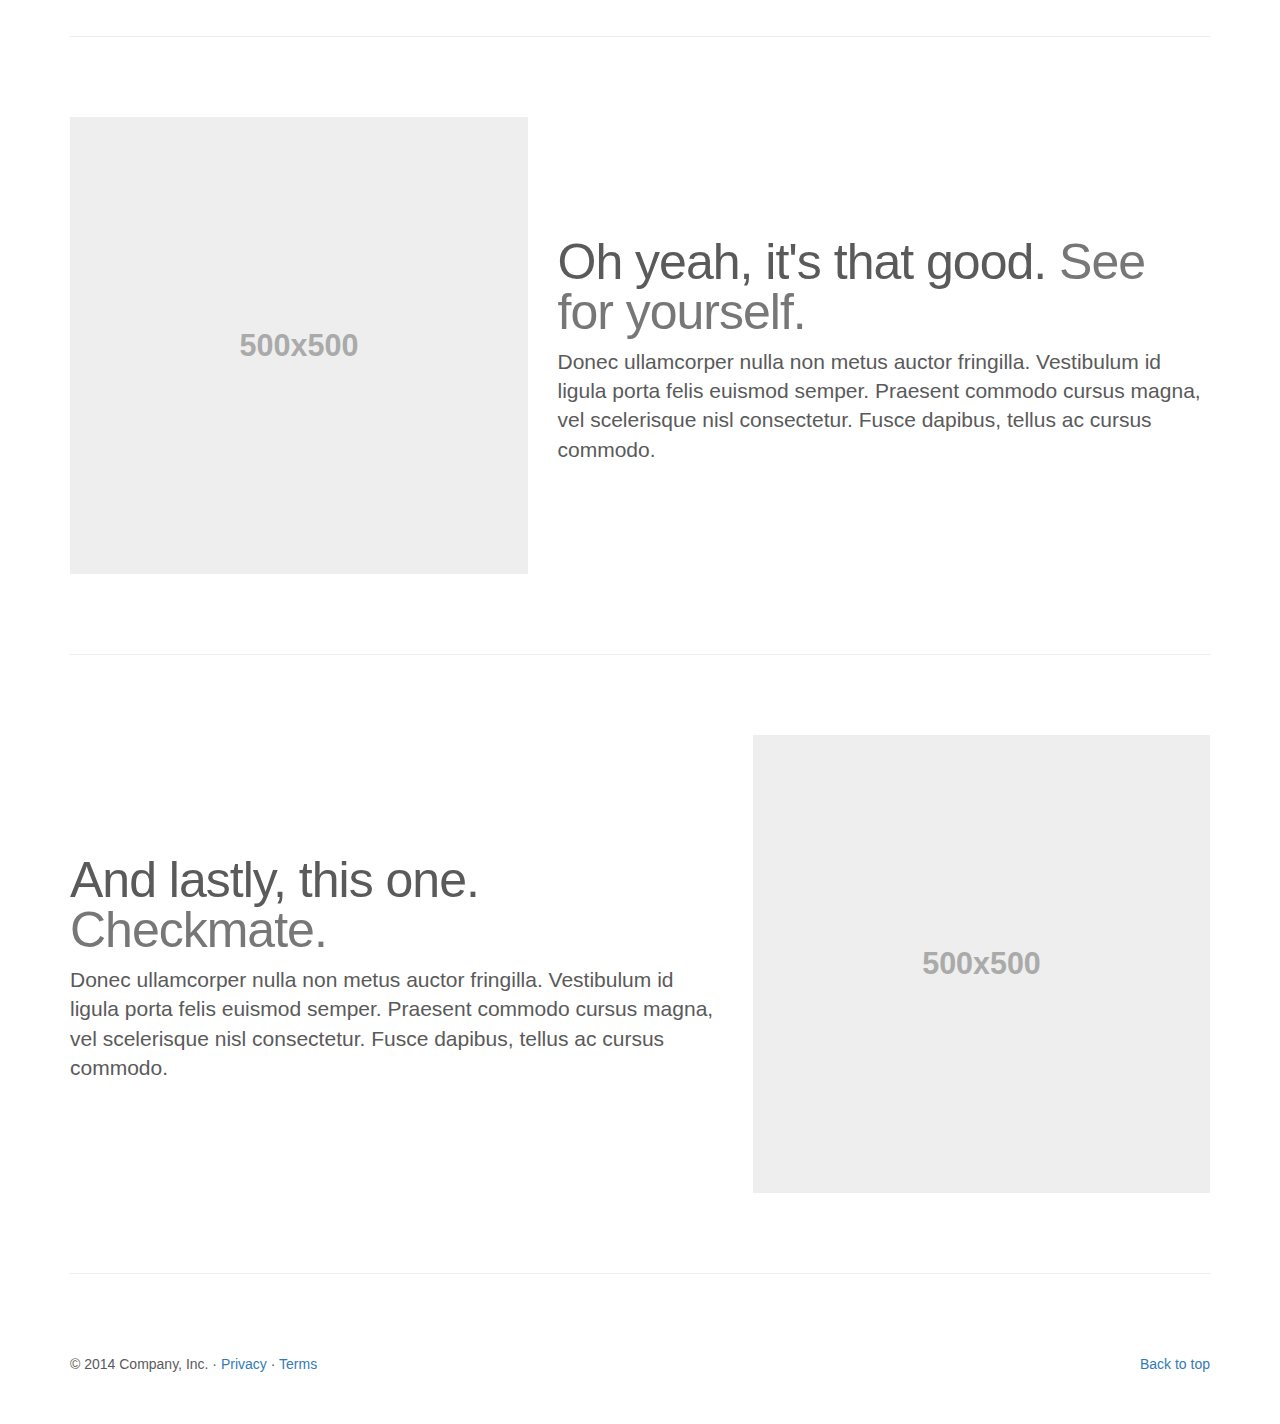
<file: bootstrap-3.3.5/docs/examples/carousel/index.html>
<!DOCTYPE html>
<html lang="en">
  <head>
    <meta charset="utf-8">
    <meta http-equiv="X-UA-Compatible" content="IE=edge">
    <meta name="viewport" content="width=device-width, initial-scale=1">
    <!-- The above 3 meta tags *must* come first in the head; any other head content must come *after* these tags -->
    <meta name="description" content="">
    <meta name="author" content="">
    <link rel="icon" href="../../favicon.ico">

    <title>Carousel Template for Bootstrap</title>

    <!-- Bootstrap core CSS -->
    <link href="../../dist/css/bootstrap.min.css" rel="stylesheet">

    <!-- Just for debugging purposes. Don't actually copy these 2 lines! -->
    <!--[if lt IE 9]><script src="../../assets/js/ie8-responsive-file-warning.js"></script><![endif]-->
    <script src="../../assets/js/ie-emulation-modes-warning.js"></script>

    <!-- HTML5 shim and Respond.js for IE8 support of HTML5 elements and media queries -->
    <!--[if lt IE 9]>
      <script src="https://oss.maxcdn.com/html5shiv/3.7.2/html5shiv.min.js"></script>
      <script src="https://oss.maxcdn.com/respond/1.4.2/respond.min.js"></script>
    <![endif]-->

    <!-- Custom styles for this template -->
    <link href="carousel.css" rel="stylesheet">
  </head>
<!-- NAVBAR
================================================== -->
  <body>
    <div class="navbar-wrapper">
      <div class="container">

        <nav class="navbar navbar-inverse navbar-static-top">
          <div class="container">
            <div class="navbar-header">
              <button type="button" class="navbar-toggle collapsed" data-toggle="collapse" data-target="#navbar" aria-expanded="false" aria-controls="navbar">
                <span class="sr-only">Toggle navigation</span>
                <span class="icon-bar"></span>
                <span class="icon-bar"></span>
                <span class="icon-bar"></span>
              </button>
              <a class="navbar-brand" href="#">Project name</a>
            </div>
            <div id="navbar" class="navbar-collapse collapse">
              <ul class="nav navbar-nav">
                <li class="active"><a href="#">Home</a></li>
                <li><a href="#about">About</a></li>
                <li><a href="#contact">Contact</a></li>
                <li class="dropdown">
                  <a href="#" class="dropdown-toggle" data-toggle="dropdown" role="button" aria-haspopup="true" aria-expanded="false">Dropdown <span class="caret"></span></a>
                  <ul class="dropdown-menu">
                    <li><a href="#">Action</a></li>
                    <li><a href="#">Another action</a></li>
                    <li><a href="#">Something else here</a></li>
                    <li role="separator" class="divider"></li>
                    <li class="dropdown-header">Nav header</li>
                    <li><a href="#">Separated link</a></li>
                    <li><a href="#">One more separated link</a></li>
                  </ul>
                </li>
              </ul>
            </div>
          </div>
        </nav>

      </div>
    </div>


    <!-- Carousel
    ================================================== -->
    <div id="myCarousel" class="carousel slide" data-ride="carousel">
      <!-- Indicators -->
      <ol class="carousel-indicators">
        <li data-target="#myCarousel" data-slide-to="0" class="active"></li>
        <li data-target="#myCarousel" data-slide-to="1"></li>
        <li data-target="#myCarousel" data-slide-to="2"></li>
      </ol>
      <div class="carousel-inner" role="listbox">
        <div class="item active">
          <img class="first-slide" src="[data-uri]" alt="First slide">
          <div class="container">
            <div class="carousel-caption">
              <h1>Example headline.</h1>
              <p>Note: If you're viewing this page via a <code>file://</code> URL, the "next" and "previous" Glyphicon buttons on the left and right might not load/display properly due to web browser security rules.</p>
              <p><a class="btn btn-lg btn-primary" href="#" role="button">Sign up today</a></p>
            </div>
          </div>
        </div>
        <div class="item">
          <img class="second-slide" src="[data-uri]" alt="Second slide">
          <div class="container">
            <div class="carousel-caption">
              <h1>Another example headline.</h1>
              <p>Cras justo odio, dapibus ac facilisis in, egestas eget quam. Donec id elit non mi porta gravida at eget metus. Nullam id dolor id nibh ultricies vehicula ut id elit.</p>
              <p><a class="btn btn-lg btn-primary" href="#" role="button">Learn more</a></p>
            </div>
          </div>
        </div>
        <div class="item">
          <img class="third-slide" src="[data-uri]" alt="Third slide">
          <div class="container">
            <div class="carousel-caption">
              <h1>One more for good measure.</h1>
              <p>Cras justo odio, dapibus ac facilisis in, egestas eget quam. Donec id elit non mi porta gravida at eget metus. Nullam id dolor id nibh ultricies vehicula ut id elit.</p>
              <p><a class="btn btn-lg btn-primary" href="#" role="button">Browse gallery</a></p>
            </div>
          </div>
        </div>
      </div>
      <a class="left carousel-control" href="#myCarousel" role="button" data-slide="prev">
        <span class="glyphicon glyphicon-chevron-left" aria-hidden="true"></span>
        <span class="sr-only">Previous</span>
      </a>
      <a class="right carousel-control" href="#myCarousel" role="button" data-slide="next">
        <span class="glyphicon glyphicon-chevron-right" aria-hidden="true"></span>
        <span class="sr-only">Next</span>
      </a>
    </div><!-- /.carousel -->


    <!-- Marketing messaging and featurettes
    ================================================== -->
    <!-- Wrap the rest of the page in another container to center all the content. -->

    <div class="container marketing">

      <!-- Three columns of text below the carousel -->
      <div class="row">
        <div class="col-lg-4">
          <img class="img-circle" src="[data-uri]" alt="Generic placeholder image" width="140" height="140">
          <h2>Heading</h2>
          <p>Donec sed odio dui. Etiam porta sem malesuada magna mollis euismod. Nullam id dolor id nibh ultricies vehicula ut id elit. Morbi leo risus, porta ac consectetur ac, vestibulum at eros. Praesent commodo cursus magna.</p>
          <p><a class="btn btn-default" href="#" role="button">View details &raquo;</a></p>
        </div><!-- /.col-lg-4 -->
        <div class="col-lg-4">
          <img class="img-circle" src="[data-uri]" alt="Generic placeholder image" width="140" height="140">
          <h2>Heading</h2>
          <p>Duis mollis, est non commodo luctus, nisi erat porttitor ligula, eget lacinia odio sem nec elit. Cras mattis consectetur purus sit amet fermentum. Fusce dapibus, tellus ac cursus commodo, tortor mauris condimentum nibh.</p>
          <p><a class="btn btn-default" href="#" role="button">View details &raquo;</a></p>
        </div><!-- /.col-lg-4 -->
        <div class="col-lg-4">
          <img class="img-circle" src="[data-uri]" alt="Generic placeholder image" width="140" height="140">
          <h2>Heading</h2>
          <p>Donec sed odio dui. Cras justo odio, dapibus ac facilisis in, egestas eget quam. Vestibulum id ligula porta felis euismod semper. Fusce dapibus, tellus ac cursus commodo, tortor mauris condimentum nibh, ut fermentum massa justo sit amet risus.</p>
          <p><a class="btn btn-default" href="#" role="button">View details &raquo;</a></p>
        </div><!-- /.col-lg-4 -->
      </div><!-- /.row -->


      <!-- START THE FEATURETTES -->

      <hr class="featurette-divider">

      <div class="row featurette">
        <div class="col-md-7">
          <h2 class="featurette-heading">First featurette heading. <span class="text-muted">It'll blow your mind.</span></h2>
          <p class="lead">Donec ullamcorper nulla non metus auctor fringilla. Vestibulum id ligula porta felis euismod semper. Praesent commodo cursus magna, vel scelerisque nisl consectetur. Fusce dapibus, tellus ac cursus commodo.</p>
        </div>
        <div class="col-md-5">
          <img class="featurette-image img-responsive center-block" data-src="holder.js/500x500/auto" alt="Generic placeholder image">
        </div>
      </div>

      <hr class="featurette-divider">

      <div class="row featurette">
        <div class="col-md-7 col-md-push-5">
          <h2 class="featurette-heading">Oh yeah, it's that good. <span class="text-muted">See for yourself.</span></h2>
          <p class="lead">Donec ullamcorper nulla non metus auctor fringilla. Vestibulum id ligula porta felis euismod semper. Praesent commodo cursus magna, vel scelerisque nisl consectetur. Fusce dapibus, tellus ac cursus commodo.</p>
        </div>
        <div class="col-md-5 col-md-pull-7">
          <img class="featurette-image img-responsive center-block" data-src="holder.js/500x500/auto" alt="Generic placeholder image">
        </div>
      </div>

      <hr class="featurette-divider">

      <div class="row featurette">
        <div class="col-md-7">
          <h2 class="featurette-heading">And lastly, this one. <span class="text-muted">Checkmate.</span></h2>
          <p class="lead">Donec ullamcorper nulla non metus auctor fringilla. Vestibulum id ligula porta felis euismod semper. Praesent commodo cursus magna, vel scelerisque nisl consectetur. Fusce dapibus, tellus ac cursus commodo.</p>
        </div>
        <div class="col-md-5">
          <img class="featurette-image img-responsive center-block" data-src="holder.js/500x500/auto" alt="Generic placeholder image">
        </div>
      </div>

      <hr class="featurette-divider">

      <!-- /END THE FEATURETTES -->


      <!-- FOOTER -->
      <footer>
        <p class="pull-right"><a href="#">Back to top</a></p>
        <p>&copy; 2014 Company, Inc. &middot; <a href="#">Privacy</a> &middot; <a href="#">Terms</a></p>
      </footer>

    </div><!-- /.container -->


    <!-- Bootstrap core JavaScript
    ================================================== -->
    <!-- Placed at the end of the document so the pages load faster -->
    <script src="https://ajax.googleapis.com/ajax/libs/jquery/1.11.3/jquery.min.js"></script>
    <script src="../../dist/js/bootstrap.min.js"></script>
    <!-- Just to make our placeholder images work. Don't actually copy the next line! -->
    <script src="../../assets/js/vendor/holder.min.js"></script>
    <!-- IE10 viewport hack for Surface/desktop Windows 8 bug -->
    <script src="../../assets/js/ie10-viewport-bug-workaround.js"></script>
  </body>
</html>
</file>
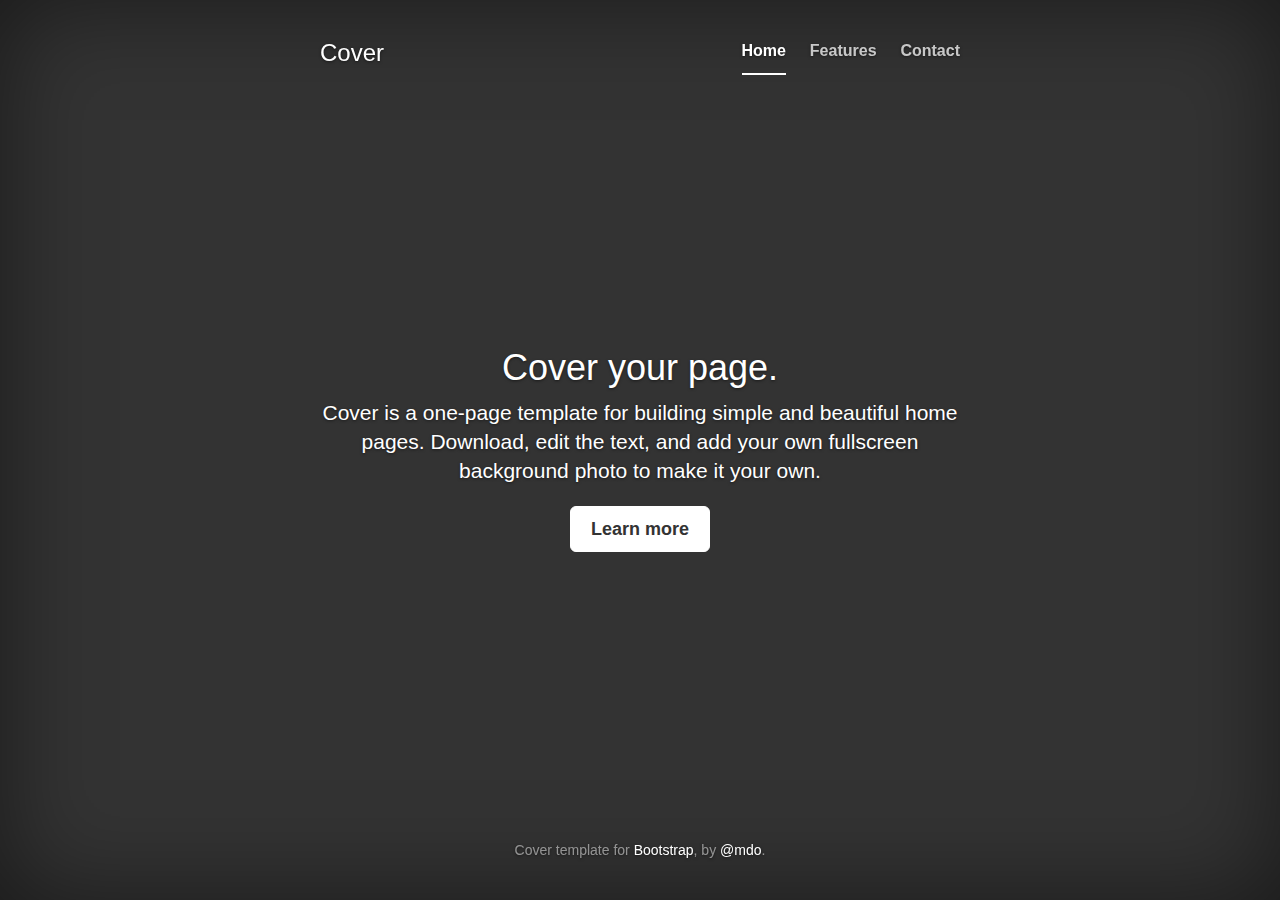
<file: bootstrap-3.3.5/docs/examples/cover/index.html>
<!DOCTYPE html>
<html lang="en">
  <head>
    <meta charset="utf-8">
    <meta http-equiv="X-UA-Compatible" content="IE=edge">
    <meta name="viewport" content="width=device-width, initial-scale=1">
    <!-- The above 3 meta tags *must* come first in the head; any other head content must come *after* these tags -->
    <meta name="description" content="">
    <meta name="author" content="">
    <link rel="icon" href="../../favicon.ico">

    <title>Cover Template for Bootstrap</title>

    <!-- Bootstrap core CSS -->
    <link href="../../dist/css/bootstrap.min.css" rel="stylesheet">

    <!-- Custom styles for this template -->
    <link href="cover.css" rel="stylesheet">

    <!-- Just for debugging purposes. Don't actually copy these 2 lines! -->
    <!--[if lt IE 9]><script src="../../assets/js/ie8-responsive-file-warning.js"></script><![endif]-->
    <script src="../../assets/js/ie-emulation-modes-warning.js"></script>

    <!-- HTML5 shim and Respond.js for IE8 support of HTML5 elements and media queries -->
    <!--[if lt IE 9]>
      <script src="https://oss.maxcdn.com/html5shiv/3.7.2/html5shiv.min.js"></script>
      <script src="https://oss.maxcdn.com/respond/1.4.2/respond.min.js"></script>
    <![endif]-->
  </head>

  <body>

    <div class="site-wrapper">

      <div class="site-wrapper-inner">

        <div class="cover-container">

          <div class="masthead clearfix">
            <div class="inner">
              <h3 class="masthead-brand">Cover</h3>
              <nav>
                <ul class="nav masthead-nav">
                  <li class="active"><a href="#">Home</a></li>
                  <li><a href="#">Features</a></li>
                  <li><a href="#">Contact</a></li>
                </ul>
              </nav>
            </div>
          </div>

          <div class="inner cover">
            <h1 class="cover-heading">Cover your page.</h1>
            <p class="lead">Cover is a one-page template for building simple and beautiful home pages. Download, edit the text, and add your own fullscreen background photo to make it your own.</p>
            <p class="lead">
              <a href="#" class="btn btn-lg btn-default">Learn more</a>
            </p>
          </div>

          <div class="mastfoot">
            <div class="inner">
              <p>Cover template for <a href="http://getbootstrap.com">Bootstrap</a>, by <a href="https://twitter.com/mdo">@mdo</a>.</p>
            </div>
          </div>

        </div>

      </div>

    </div>

    <!-- Bootstrap core JavaScript
    ================================================== -->
    <!-- Placed at the end of the document so the pages load faster -->
    <script src="https://ajax.googleapis.com/ajax/libs/jquery/1.11.3/jquery.min.js"></script>
    <script src="../../dist/js/bootstrap.min.js"></script>
    <!-- IE10 viewport hack for Surface/desktop Windows 8 bug -->
    <script src="../../assets/js/ie10-viewport-bug-workaround.js"></script>
  </body>
</html>
</file>
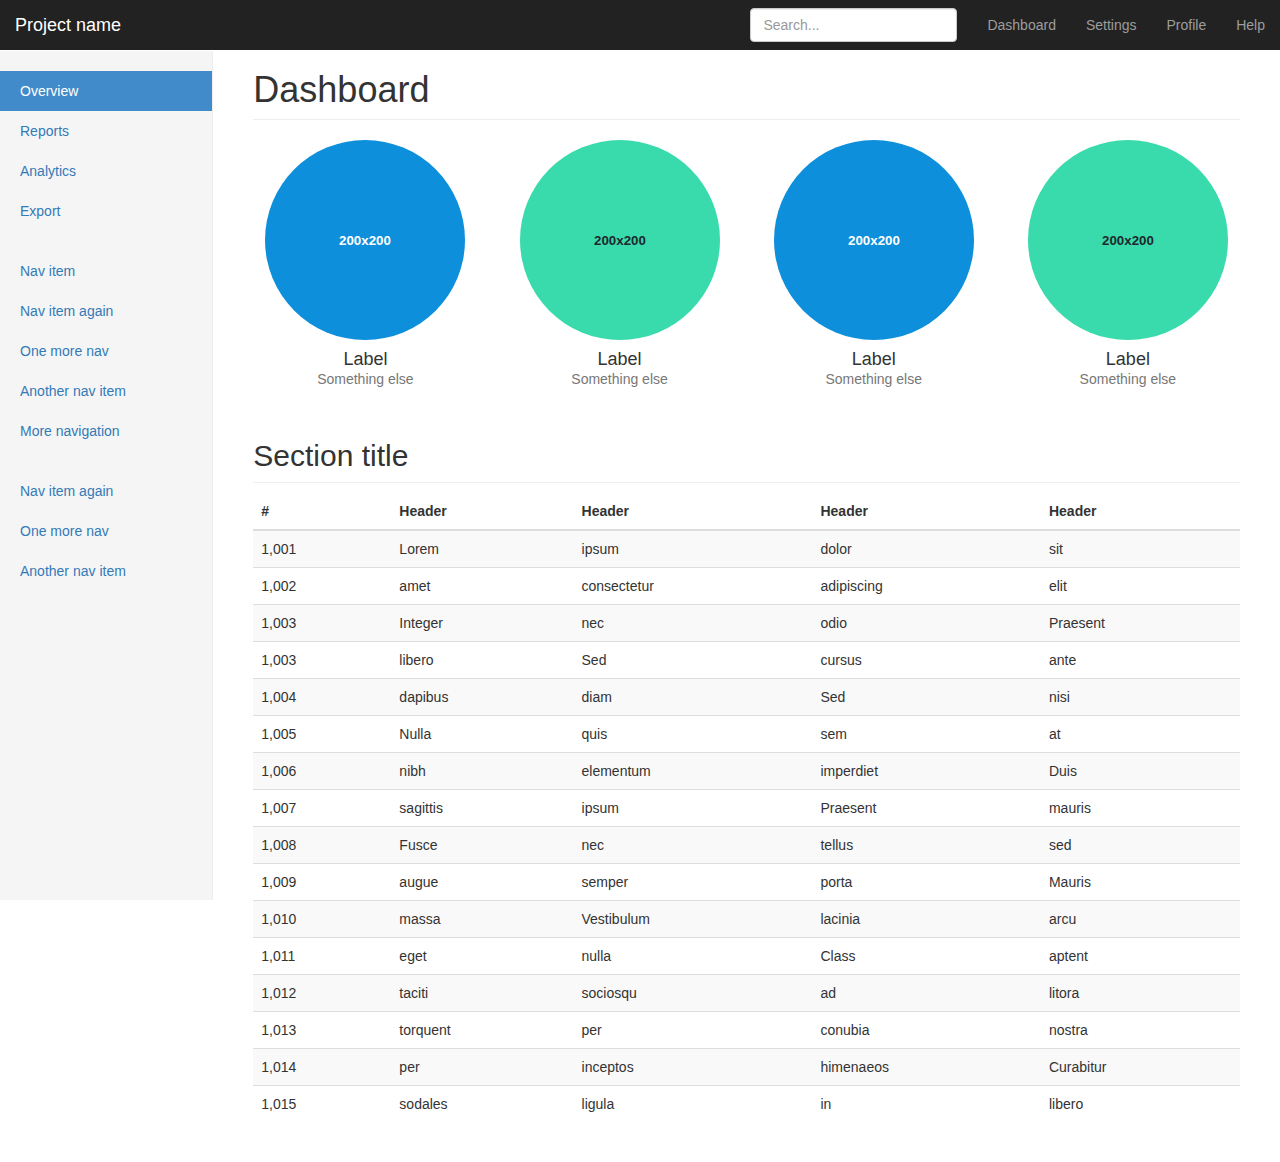
<file: bootstrap-3.3.5/docs/examples/dashboard/index.html>
<!DOCTYPE html>
<html lang="en">
  <head>
    <meta charset="utf-8">
    <meta http-equiv="X-UA-Compatible" content="IE=edge">
    <meta name="viewport" content="width=device-width, initial-scale=1">
    <!-- The above 3 meta tags *must* come first in the head; any other head content must come *after* these tags -->
    <meta name="description" content="">
    <meta name="author" content="">
    <link rel="icon" href="../../favicon.ico">

    <title>Dashboard Template for Bootstrap</title>

    <!-- Bootstrap core CSS -->
    <link href="../../dist/css/bootstrap.min.css" rel="stylesheet">

    <!-- Custom styles for this template -->
    <link href="dashboard.css" rel="stylesheet">

    <!-- Just for debugging purposes. Don't actually copy these 2 lines! -->
    <!--[if lt IE 9]><script src="../../assets/js/ie8-responsive-file-warning.js"></script><![endif]-->
    <script src="../../assets/js/ie-emulation-modes-warning.js"></script>

    <!-- HTML5 shim and Respond.js for IE8 support of HTML5 elements and media queries -->
    <!--[if lt IE 9]>
      <script src="https://oss.maxcdn.com/html5shiv/3.7.2/html5shiv.min.js"></script>
      <script src="https://oss.maxcdn.com/respond/1.4.2/respond.min.js"></script>
    <![endif]-->
  </head>

  <body>

    <nav class="navbar navbar-inverse navbar-fixed-top">
      <div class="container-fluid">
        <div class="navbar-header">
          <button type="button" class="navbar-toggle collapsed" data-toggle="collapse" data-target="#navbar" aria-expanded="false" aria-controls="navbar">
            <span class="sr-only">Toggle navigation</span>
            <span class="icon-bar"></span>
            <span class="icon-bar"></span>
            <span class="icon-bar"></span>
          </button>
          <a class="navbar-brand" href="#">Project name</a>
        </div>
        <div id="navbar" class="navbar-collapse collapse">
          <ul class="nav navbar-nav navbar-right">
            <li><a href="#">Dashboard</a></li>
            <li><a href="#">Settings</a></li>
            <li><a href="#">Profile</a></li>
            <li><a href="#">Help</a></li>
          </ul>
          <form class="navbar-form navbar-right">
            <input type="text" class="form-control" placeholder="Search...">
          </form>
        </div>
      </div>
    </nav>

    <div class="container-fluid">
      <div class="row">
        <div class="col-sm-3 col-md-2 sidebar">
          <ul class="nav nav-sidebar">
            <li class="active"><a href="#">Overview <span class="sr-only">(current)</span></a></li>
            <li><a href="#">Reports</a></li>
            <li><a href="#">Analytics</a></li>
            <li><a href="#">Export</a></li>
          </ul>
          <ul class="nav nav-sidebar">
            <li><a href="">Nav item</a></li>
            <li><a href="">Nav item again</a></li>
            <li><a href="">One more nav</a></li>
            <li><a href="">Another nav item</a></li>
            <li><a href="">More navigation</a></li>
          </ul>
          <ul class="nav nav-sidebar">
            <li><a href="">Nav item again</a></li>
            <li><a href="">One more nav</a></li>
            <li><a href="">Another nav item</a></li>
          </ul>
        </div>
        <div class="col-sm-9 col-sm-offset-3 col-md-10 col-md-offset-2 main">
          <h1 class="page-header">Dashboard</h1>

          <div class="row placeholders">
            <div class="col-xs-6 col-sm-3 placeholder">
              <img data-src="holder.js/200x200/auto/sky" class="img-responsive" alt="Generic placeholder thumbnail">
              <h4>Label</h4>
              <span class="text-muted">Something else</span>
            </div>
            <div class="col-xs-6 col-sm-3 placeholder">
              <img data-src="holder.js/200x200/auto/vine" class="img-responsive" alt="Generic placeholder thumbnail">
              <h4>Label</h4>
              <span class="text-muted">Something else</span>
            </div>
            <div class="col-xs-6 col-sm-3 placeholder">
              <img data-src="holder.js/200x200/auto/sky" class="img-responsive" alt="Generic placeholder thumbnail">
              <h4>Label</h4>
              <span class="text-muted">Something else</span>
            </div>
            <div class="col-xs-6 col-sm-3 placeholder">
              <img data-src="holder.js/200x200/auto/vine" class="img-responsive" alt="Generic placeholder thumbnail">
              <h4>Label</h4>
              <span class="text-muted">Something else</span>
            </div>
          </div>

          <h2 class="sub-header">Section title</h2>
          <div class="table-responsive">
            <table class="table table-striped">
              <thead>
                <tr>
                  <th>#</th>
                  <th>Header</th>
                  <th>Header</th>
                  <th>Header</th>
                  <th>Header</th>
                </tr>
              </thead>
              <tbody>
                <tr>
                  <td>1,001</td>
                  <td>Lorem</td>
                  <td>ipsum</td>
                  <td>dolor</td>
                  <td>sit</td>
                </tr>
                <tr>
                  <td>1,002</td>
                  <td>amet</td>
                  <td>consectetur</td>
                  <td>adipiscing</td>
                  <td>elit</td>
                </tr>
                <tr>
                  <td>1,003</td>
                  <td>Integer</td>
                  <td>nec</td>
                  <td>odio</td>
                  <td>Praesent</td>
                </tr>
                <tr>
                  <td>1,003</td>
                  <td>libero</td>
                  <td>Sed</td>
                  <td>cursus</td>
                  <td>ante</td>
                </tr>
                <tr>
                  <td>1,004</td>
                  <td>dapibus</td>
                  <td>diam</td>
                  <td>Sed</td>
                  <td>nisi</td>
                </tr>
                <tr>
                  <td>1,005</td>
                  <td>Nulla</td>
                  <td>quis</td>
                  <td>sem</td>
                  <td>at</td>
                </tr>
                <tr>
                  <td>1,006</td>
                  <td>nibh</td>
                  <td>elementum</td>
                  <td>imperdiet</td>
                  <td>Duis</td>
                </tr>
                <tr>
                  <td>1,007</td>
                  <td>sagittis</td>
                  <td>ipsum</td>
                  <td>Praesent</td>
                  <td>mauris</td>
                </tr>
                <tr>
                  <td>1,008</td>
                  <td>Fusce</td>
                  <td>nec</td>
                  <td>tellus</td>
                  <td>sed</td>
                </tr>
                <tr>
                  <td>1,009</td>
                  <td>augue</td>
                  <td>semper</td>
                  <td>porta</td>
                  <td>Mauris</td>
                </tr>
                <tr>
                  <td>1,010</td>
                  <td>massa</td>
                  <td>Vestibulum</td>
                  <td>lacinia</td>
                  <td>arcu</td>
                </tr>
                <tr>
                  <td>1,011</td>
                  <td>eget</td>
                  <td>nulla</td>
                  <td>Class</td>
                  <td>aptent</td>
                </tr>
                <tr>
                  <td>1,012</td>
                  <td>taciti</td>
                  <td>sociosqu</td>
                  <td>ad</td>
                  <td>litora</td>
                </tr>
                <tr>
                  <td>1,013</td>
                  <td>torquent</td>
                  <td>per</td>
                  <td>conubia</td>
                  <td>nostra</td>
                </tr>
                <tr>
                  <td>1,014</td>
                  <td>per</td>
                  <td>inceptos</td>
                  <td>himenaeos</td>
                  <td>Curabitur</td>
                </tr>
                <tr>
                  <td>1,015</td>
                  <td>sodales</td>
                  <td>ligula</td>
                  <td>in</td>
                  <td>libero</td>
                </tr>
              </tbody>
            </table>
          </div>
        </div>
      </div>
    </div>

    <!-- Bootstrap core JavaScript
    ================================================== -->
    <!-- Placed at the end of the document so the pages load faster -->
    <script src="https://ajax.googleapis.com/ajax/libs/jquery/1.11.3/jquery.min.js"></script>
    <script src="../../dist/js/bootstrap.min.js"></script>
    <!-- Just to make our placeholder images work. Don't actually copy the next line! -->
    <script src="../../assets/js/vendor/holder.min.js"></script>
    <!-- IE10 viewport hack for Surface/desktop Windows 8 bug -->
    <script src="../../assets/js/ie10-viewport-bug-workaround.js"></script>
  </body>
</html>
</file>
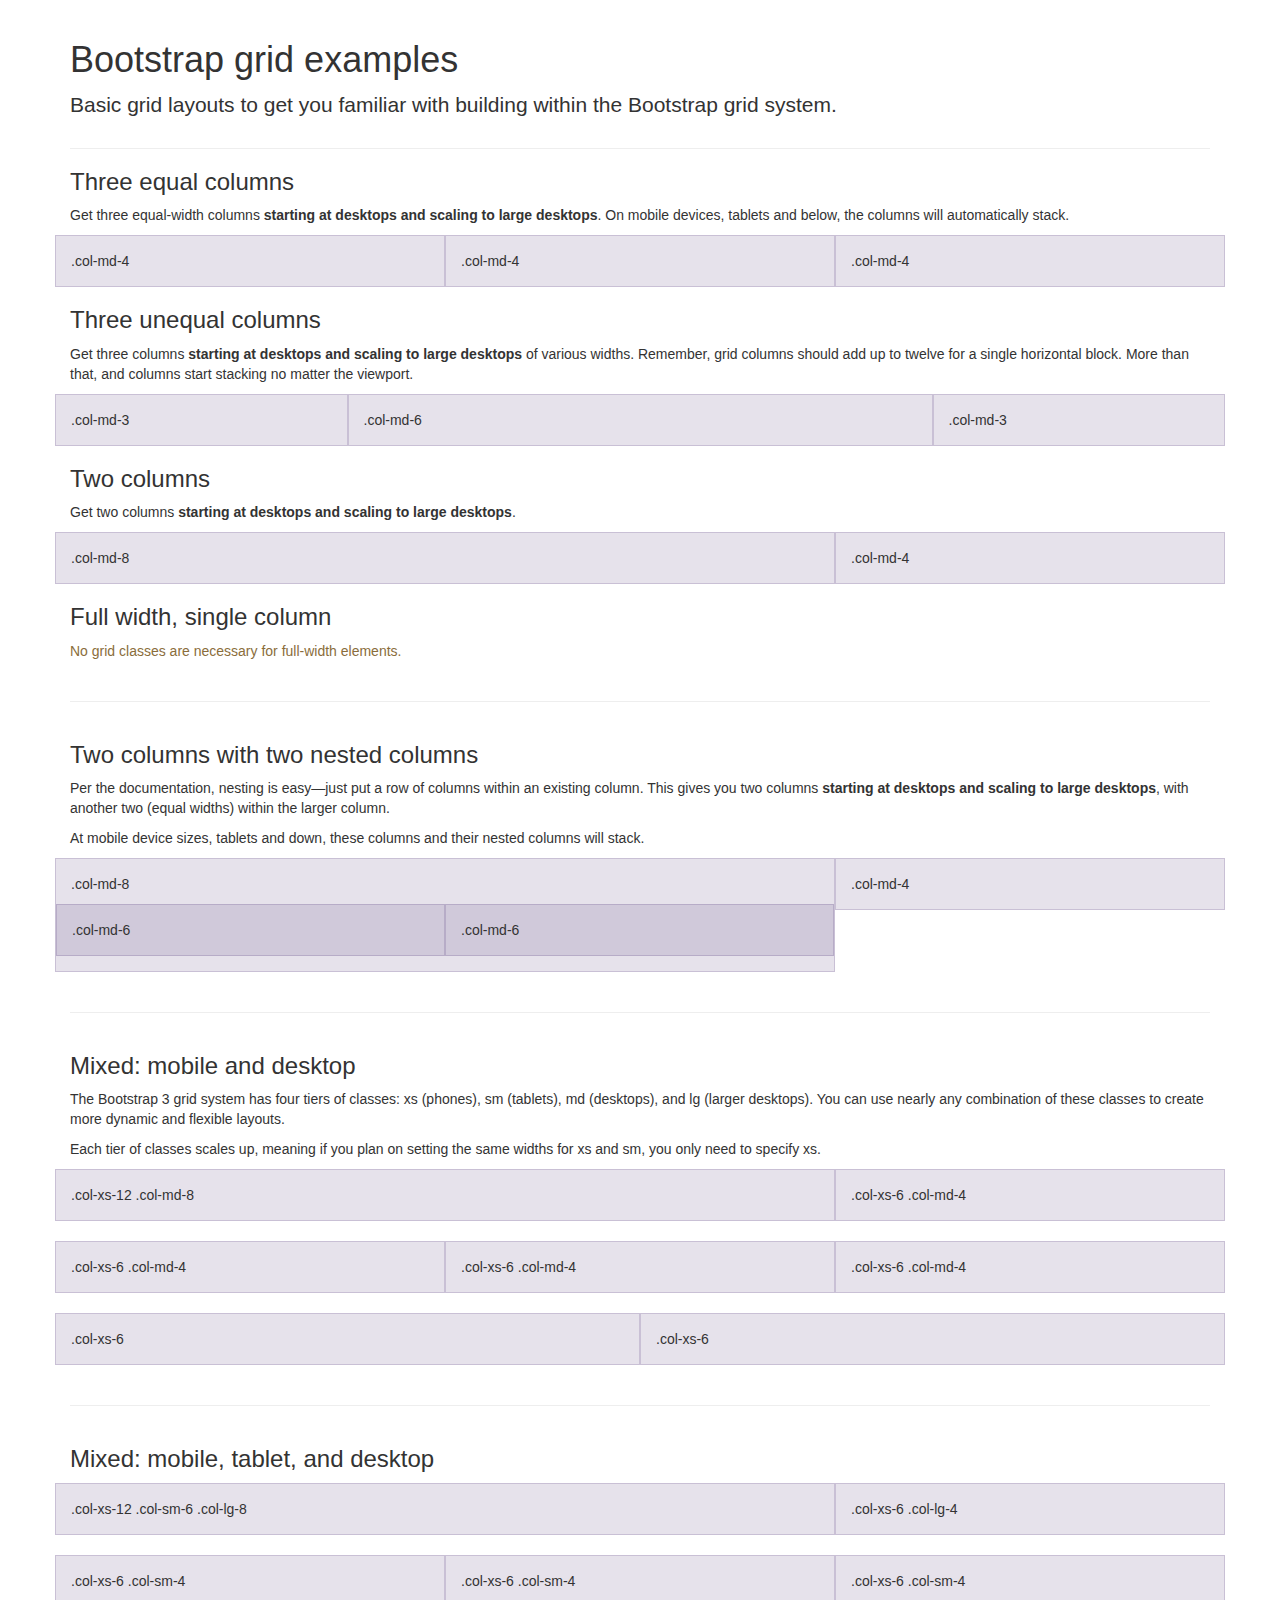
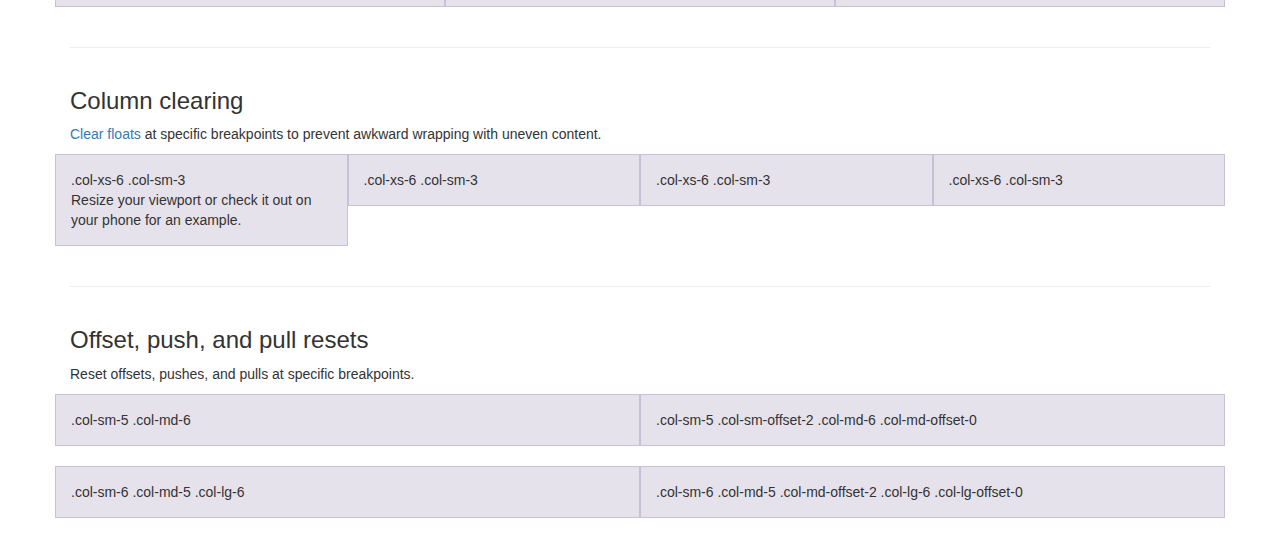
<file: bootstrap-3.3.5/docs/examples/grid/index.html>
<!DOCTYPE html>
<html lang="en">
  <head>
    <meta charset="utf-8">
    <meta http-equiv="X-UA-Compatible" content="IE=edge">
    <meta name="viewport" content="width=device-width, initial-scale=1">
    <!-- The above 3 meta tags *must* come first in the head; any other head content must come *after* these tags -->
    <meta name="description" content="">
    <meta name="author" content="">
    <link rel="icon" href="../../favicon.ico">

    <title>Grid Template for Bootstrap</title>

    <!-- Bootstrap core CSS -->
    <link href="../../dist/css/bootstrap.min.css" rel="stylesheet">

    <!-- Custom styles for this template -->
    <link href="grid.css" rel="stylesheet">

    <!-- Just for debugging purposes. Don't actually copy these 2 lines! -->
    <!--[if lt IE 9]><script src="../../assets/js/ie8-responsive-file-warning.js"></script><![endif]-->
    <script src="../../assets/js/ie-emulation-modes-warning.js"></script>

    <!-- HTML5 shim and Respond.js for IE8 support of HTML5 elements and media queries -->
    <!--[if lt IE 9]>
      <script src="https://oss.maxcdn.com/html5shiv/3.7.2/html5shiv.min.js"></script>
      <script src="https://oss.maxcdn.com/respond/1.4.2/respond.min.js"></script>
    <![endif]-->
  </head>

  <body>
    <div class="container">

      <div class="page-header">
        <h1>Bootstrap grid examples</h1>
        <p class="lead">Basic grid layouts to get you familiar with building within the Bootstrap grid system.</p>
      </div>

      <h3>Three equal columns</h3>
      <p>Get three equal-width columns <strong>starting at desktops and scaling to large desktops</strong>. On mobile devices, tablets and below, the columns will automatically stack.</p>
      <div class="row">
        <div class="col-md-4">.col-md-4</div>
        <div class="col-md-4">.col-md-4</div>
        <div class="col-md-4">.col-md-4</div>
      </div>

      <h3>Three unequal columns</h3>
      <p>Get three columns <strong>starting at desktops and scaling to large desktops</strong> of various widths. Remember, grid columns should add up to twelve for a single horizontal block. More than that, and columns start stacking no matter the viewport.</p>
      <div class="row">
        <div class="col-md-3">.col-md-3</div>
        <div class="col-md-6">.col-md-6</div>
        <div class="col-md-3">.col-md-3</div>
      </div>

      <h3>Two columns</h3>
      <p>Get two columns <strong>starting at desktops and scaling to large desktops</strong>.</p>
      <div class="row">
        <div class="col-md-8">.col-md-8</div>
        <div class="col-md-4">.col-md-4</div>
      </div>

      <h3>Full width, single column</h3>
      <p class="text-warning">No grid classes are necessary for full-width elements.</p>

      <hr>

      <h3>Two columns with two nested columns</h3>
      <p>Per the documentation, nesting is easy—just put a row of columns within an existing column. This gives you two columns <strong>starting at desktops and scaling to large desktops</strong>, with another two (equal widths) within the larger column.</p>
      <p>At mobile device sizes, tablets and down, these columns and their nested columns will stack.</p>
      <div class="row">
        <div class="col-md-8">
          .col-md-8
          <div class="row">
            <div class="col-md-6">.col-md-6</div>
            <div class="col-md-6">.col-md-6</div>
          </div>
        </div>
        <div class="col-md-4">.col-md-4</div>
      </div>

      <hr>

      <h3>Mixed: mobile and desktop</h3>
      <p>The Bootstrap 3 grid system has four tiers of classes: xs (phones), sm (tablets), md (desktops), and lg (larger desktops). You can use nearly any combination of these classes to create more dynamic and flexible layouts.</p>
      <p>Each tier of classes scales up, meaning if you plan on setting the same widths for xs and sm, you only need to specify xs.</p>
      <div class="row">
        <div class="col-xs-12 col-md-8">.col-xs-12 .col-md-8</div>
        <div class="col-xs-6 col-md-4">.col-xs-6 .col-md-4</div>
      </div>
      <div class="row">
        <div class="col-xs-6 col-md-4">.col-xs-6 .col-md-4</div>
        <div class="col-xs-6 col-md-4">.col-xs-6 .col-md-4</div>
        <div class="col-xs-6 col-md-4">.col-xs-6 .col-md-4</div>
      </div>
      <div class="row">
        <div class="col-xs-6">.col-xs-6</div>
        <div class="col-xs-6">.col-xs-6</div>
      </div>

      <hr>

      <h3>Mixed: mobile, tablet, and desktop</h3>
      <p></p>
      <div class="row">
        <div class="col-xs-12 col-sm-6 col-lg-8">.col-xs-12 .col-sm-6 .col-lg-8</div>
        <div class="col-xs-6 col-lg-4">.col-xs-6 .col-lg-4</div>
      </div>
      <div class="row">
        <div class="col-xs-6 col-sm-4">.col-xs-6 .col-sm-4</div>
        <div class="col-xs-6 col-sm-4">.col-xs-6 .col-sm-4</div>
        <div class="col-xs-6 col-sm-4">.col-xs-6 .col-sm-4</div>
      </div>

      <hr>

      <h3>Column clearing</h3>
      <p><a href="http://getbootstrap.com/css/#grid-responsive-resets">Clear floats</a> at specific breakpoints to prevent awkward wrapping with uneven content.</p>
      <div class="row">
        <div class="col-xs-6 col-sm-3">
          .col-xs-6 .col-sm-3
          <br>
          Resize your viewport or check it out on your phone for an example.
        </div>
        <div class="col-xs-6 col-sm-3">.col-xs-6 .col-sm-3</div>

        <!-- Add the extra clearfix for only the required viewport -->
        <div class="clearfix visible-xs"></div>

        <div class="col-xs-6 col-sm-3">.col-xs-6 .col-sm-3</div>
        <div class="col-xs-6 col-sm-3">.col-xs-6 .col-sm-3</div>
      </div>

      <hr>

      <h3>Offset, push, and pull resets</h3>
      <p>Reset offsets, pushes, and pulls at specific breakpoints.</p>
      <div class="row">
        <div class="col-sm-5 col-md-6">.col-sm-5 .col-md-6</div>
        <div class="col-sm-5 col-sm-offset-2 col-md-6 col-md-offset-0">.col-sm-5 .col-sm-offset-2 .col-md-6 .col-md-offset-0</div>
      </div>
      <div class="row">
        <div class="col-sm-6 col-md-5 col-lg-6">.col-sm-6 .col-md-5 .col-lg-6</div>
        <div class="col-sm-6 col-md-5 col-md-offset-2 col-lg-6 col-lg-offset-0">.col-sm-6 .col-md-5 .col-md-offset-2 .col-lg-6 .col-lg-offset-0</div>
      </div>


    </div> <!-- /container -->


    <!-- IE10 viewport hack for Surface/desktop Windows 8 bug -->
    <script src="../../assets/js/ie10-viewport-bug-workaround.js"></script>
  </body>
</html>
</file>
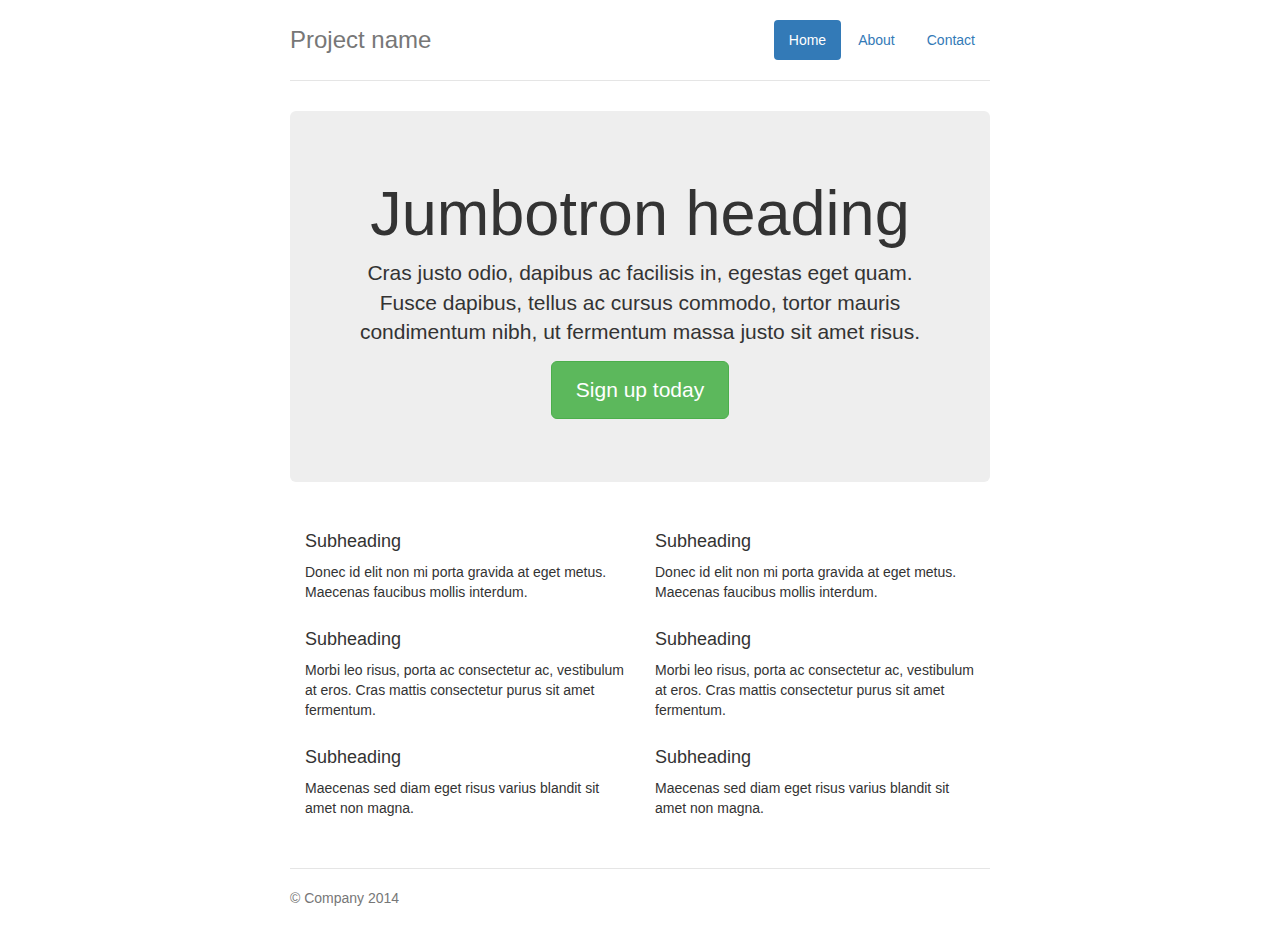
<file: bootstrap-3.3.5/docs/examples/jumbotron-narrow/index.html>
<!DOCTYPE html>
<html lang="en">
  <head>
    <meta charset="utf-8">
    <meta http-equiv="X-UA-Compatible" content="IE=edge">
    <meta name="viewport" content="width=device-width, initial-scale=1">
    <!-- The above 3 meta tags *must* come first in the head; any other head content must come *after* these tags -->
    <meta name="description" content="">
    <meta name="author" content="">
    <link rel="icon" href="../../favicon.ico">

    <title>Narrow Jumbotron Template for Bootstrap</title>

    <!-- Bootstrap core CSS -->
    <link href="../../dist/css/bootstrap.min.css" rel="stylesheet">

    <!-- Custom styles for this template -->
    <link href="jumbotron-narrow.css" rel="stylesheet">

    <!-- Just for debugging purposes. Don't actually copy these 2 lines! -->
    <!--[if lt IE 9]><script src="../../assets/js/ie8-responsive-file-warning.js"></script><![endif]-->
    <script src="../../assets/js/ie-emulation-modes-warning.js"></script>

    <!-- HTML5 shim and Respond.js for IE8 support of HTML5 elements and media queries -->
    <!--[if lt IE 9]>
      <script src="https://oss.maxcdn.com/html5shiv/3.7.2/html5shiv.min.js"></script>
      <script src="https://oss.maxcdn.com/respond/1.4.2/respond.min.js"></script>
    <![endif]-->
  </head>

  <body>

    <div class="container">
      <div class="header clearfix">
        <nav>
          <ul class="nav nav-pills pull-right">
            <li role="presentation" class="active"><a href="#">Home</a></li>
            <li role="presentation"><a href="#">About</a></li>
            <li role="presentation"><a href="#">Contact</a></li>
          </ul>
        </nav>
        <h3 class="text-muted">Project name</h3>
      </div>

      <div class="jumbotron">
        <h1>Jumbotron heading</h1>
        <p class="lead">Cras justo odio, dapibus ac facilisis in, egestas eget quam. Fusce dapibus, tellus ac cursus commodo, tortor mauris condimentum nibh, ut fermentum massa justo sit amet risus.</p>
        <p><a class="btn btn-lg btn-success" href="#" role="button">Sign up today</a></p>
      </div>

      <div class="row marketing">
        <div class="col-lg-6">
          <h4>Subheading</h4>
          <p>Donec id elit non mi porta gravida at eget metus. Maecenas faucibus mollis interdum.</p>

          <h4>Subheading</h4>
          <p>Morbi leo risus, porta ac consectetur ac, vestibulum at eros. Cras mattis consectetur purus sit amet fermentum.</p>

          <h4>Subheading</h4>
          <p>Maecenas sed diam eget risus varius blandit sit amet non magna.</p>
        </div>

        <div class="col-lg-6">
          <h4>Subheading</h4>
          <p>Donec id elit non mi porta gravida at eget metus. Maecenas faucibus mollis interdum.</p>

          <h4>Subheading</h4>
          <p>Morbi leo risus, porta ac consectetur ac, vestibulum at eros. Cras mattis consectetur purus sit amet fermentum.</p>

          <h4>Subheading</h4>
          <p>Maecenas sed diam eget risus varius blandit sit amet non magna.</p>
        </div>
      </div>

      <footer class="footer">
        <p>&copy; Company 2014</p>
      </footer>

    </div> <!-- /container -->


    <!-- IE10 viewport hack for Surface/desktop Windows 8 bug -->
    <script src="../../assets/js/ie10-viewport-bug-workaround.js"></script>
  </body>
</html>
</file>
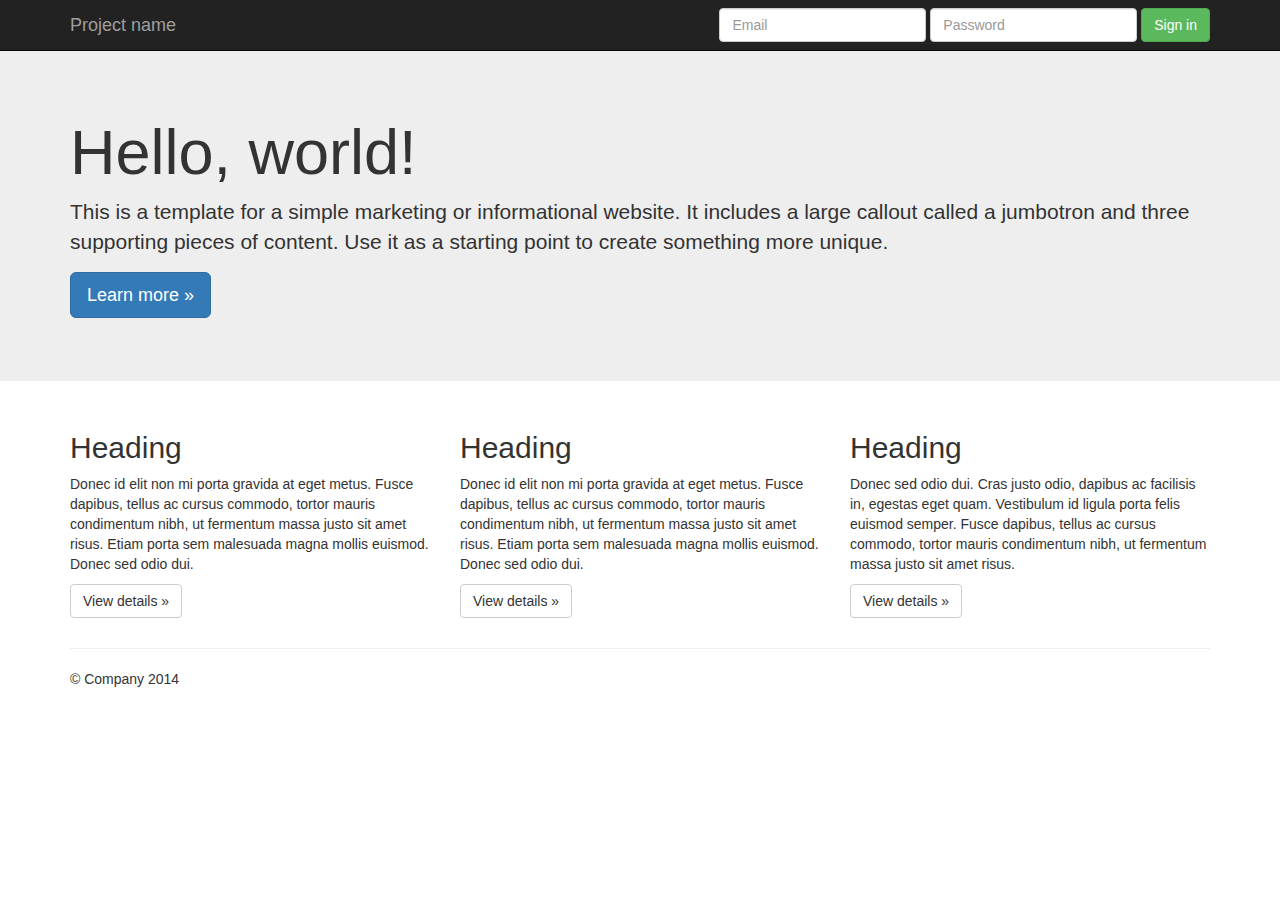
<file: bootstrap-3.3.5/docs/examples/jumbotron/index.html>
<!DOCTYPE html>
<html lang="en">
  <head>
    <meta charset="utf-8">
    <meta http-equiv="X-UA-Compatible" content="IE=edge">
    <meta name="viewport" content="width=device-width, initial-scale=1">
    <!-- The above 3 meta tags *must* come first in the head; any other head content must come *after* these tags -->
    <meta name="description" content="">
    <meta name="author" content="">
    <link rel="icon" href="../../favicon.ico">

    <title>Jumbotron Template for Bootstrap</title>

    <!-- Bootstrap core CSS -->
    <link href="../../dist/css/bootstrap.min.css" rel="stylesheet">

    <!-- Custom styles for this template -->
    <link href="jumbotron.css" rel="stylesheet">

    <!-- Just for debugging purposes. Don't actually copy these 2 lines! -->
    <!--[if lt IE 9]><script src="../../assets/js/ie8-responsive-file-warning.js"></script><![endif]-->
    <script src="../../assets/js/ie-emulation-modes-warning.js"></script>

    <!-- HTML5 shim and Respond.js for IE8 support of HTML5 elements and media queries -->
    <!--[if lt IE 9]>
      <script src="https://oss.maxcdn.com/html5shiv/3.7.2/html5shiv.min.js"></script>
      <script src="https://oss.maxcdn.com/respond/1.4.2/respond.min.js"></script>
    <![endif]-->
  </head>

  <body>

    <nav class="navbar navbar-inverse navbar-fixed-top">
      <div class="container">
        <div class="navbar-header">
          <button type="button" class="navbar-toggle collapsed" data-toggle="collapse" data-target="#navbar" aria-expanded="false" aria-controls="navbar">
            <span class="sr-only">Toggle navigation</span>
            <span class="icon-bar"></span>
            <span class="icon-bar"></span>
            <span class="icon-bar"></span>
          </button>
          <a class="navbar-brand" href="#">Project name</a>
        </div>
        <div id="navbar" class="navbar-collapse collapse">
          <form class="navbar-form navbar-right">
            <div class="form-group">
              <input type="text" placeholder="Email" class="form-control">
            </div>
            <div class="form-group">
              <input type="password" placeholder="Password" class="form-control">
            </div>
            <button type="submit" class="btn btn-success">Sign in</button>
          </form>
        </div><!--/.navbar-collapse -->
      </div>
    </nav>

    <!-- Main jumbotron for a primary marketing message or call to action -->
    <div class="jumbotron">
      <div class="container">
        <h1>Hello, world!</h1>
        <p>This is a template for a simple marketing or informational website. It includes a large callout called a jumbotron and three supporting pieces of content. Use it as a starting point to create something more unique.</p>
        <p><a class="btn btn-primary btn-lg" href="#" role="button">Learn more &raquo;</a></p>
      </div>
    </div>

    <div class="container">
      <!-- Example row of columns -->
      <div class="row">
        <div class="col-md-4">
          <h2>Heading</h2>
          <p>Donec id elit non mi porta gravida at eget metus. Fusce dapibus, tellus ac cursus commodo, tortor mauris condimentum nibh, ut fermentum massa justo sit amet risus. Etiam porta sem malesuada magna mollis euismod. Donec sed odio dui. </p>
          <p><a class="btn btn-default" href="#" role="button">View details &raquo;</a></p>
        </div>
        <div class="col-md-4">
          <h2>Heading</h2>
          <p>Donec id elit non mi porta gravida at eget metus. Fusce dapibus, tellus ac cursus commodo, tortor mauris condimentum nibh, ut fermentum massa justo sit amet risus. Etiam porta sem malesuada magna mollis euismod. Donec sed odio dui. </p>
          <p><a class="btn btn-default" href="#" role="button">View details &raquo;</a></p>
       </div>
        <div class="col-md-4">
          <h2>Heading</h2>
          <p>Donec sed odio dui. Cras justo odio, dapibus ac facilisis in, egestas eget quam. Vestibulum id ligula porta felis euismod semper. Fusce dapibus, tellus ac cursus commodo, tortor mauris condimentum nibh, ut fermentum massa justo sit amet risus.</p>
          <p><a class="btn btn-default" href="#" role="button">View details &raquo;</a></p>
        </div>
      </div>

      <hr>

      <footer>
        <p>&copy; Company 2014</p>
      </footer>
    </div> <!-- /container -->


    <!-- Bootstrap core JavaScript
    ================================================== -->
    <!-- Placed at the end of the document so the pages load faster -->
    <script src="https://ajax.googleapis.com/ajax/libs/jquery/1.11.3/jquery.min.js"></script>
    <script src="../../dist/js/bootstrap.min.js"></script>
    <!-- IE10 viewport hack for Surface/desktop Windows 8 bug -->
    <script src="../../assets/js/ie10-viewport-bug-workaround.js"></script>
  </body>
</html>
</file>
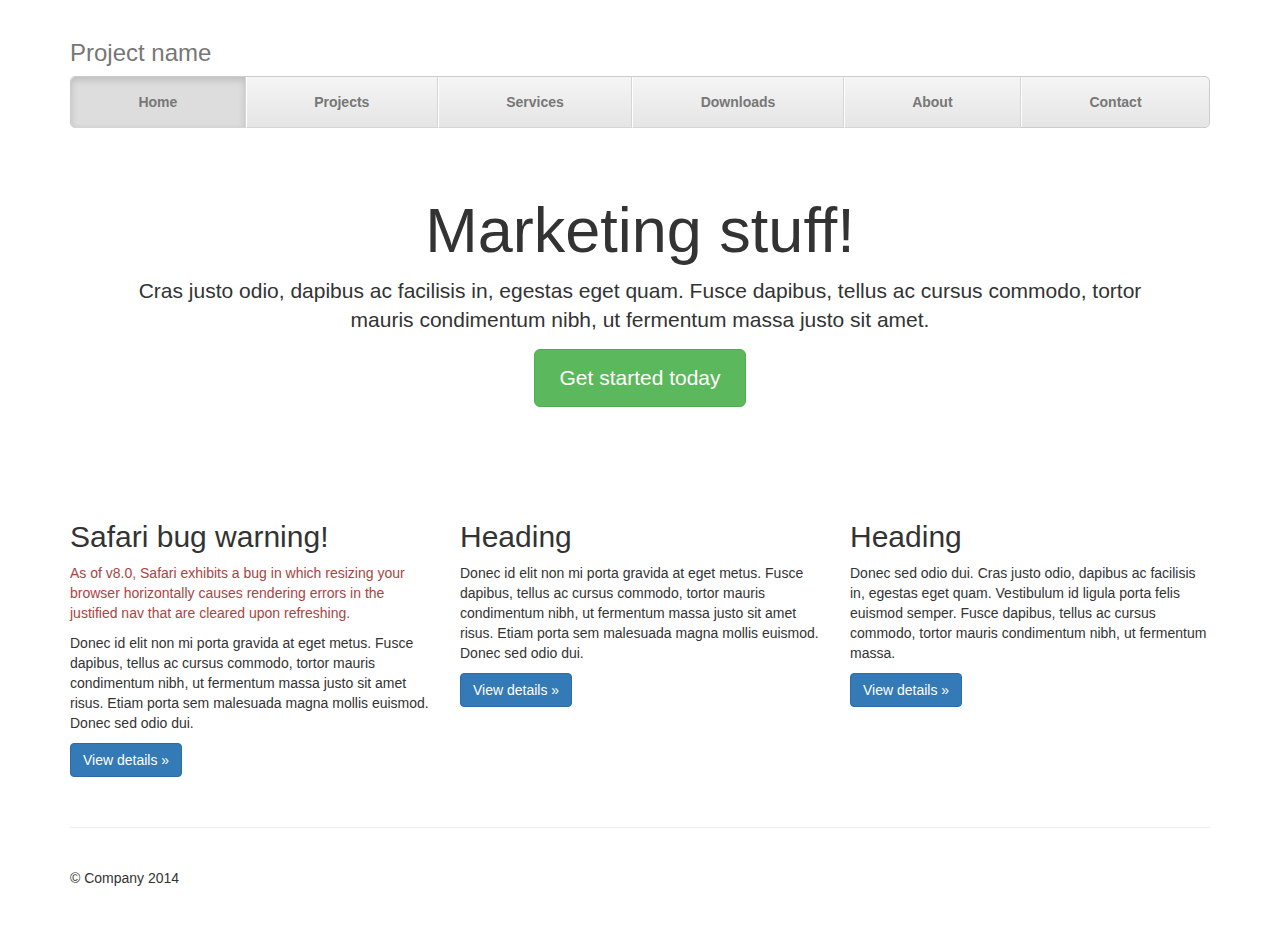
<file: bootstrap-3.3.5/docs/examples/justified-nav/index.html>
<!DOCTYPE html>
<html lang="en">
  <head>
    <meta charset="utf-8">
    <meta http-equiv="X-UA-Compatible" content="IE=edge">
    <meta name="viewport" content="width=device-width, initial-scale=1">
    <!-- The above 3 meta tags *must* come first in the head; any other head content must come *after* these tags -->
    <meta name="description" content="">
    <meta name="author" content="">
    <link rel="icon" href="../../favicon.ico">

    <title>Justified Nav Template for Bootstrap</title>

    <!-- Bootstrap core CSS -->
    <link href="../../dist/css/bootstrap.min.css" rel="stylesheet">

    <!-- Custom styles for this template -->
    <link href="justified-nav.css" rel="stylesheet">

    <!-- Just for debugging purposes. Don't actually copy these 2 lines! -->
    <!--[if lt IE 9]><script src="../../assets/js/ie8-responsive-file-warning.js"></script><![endif]-->
    <script src="../../assets/js/ie-emulation-modes-warning.js"></script>

    <!-- HTML5 shim and Respond.js for IE8 support of HTML5 elements and media queries -->
    <!--[if lt IE 9]>
      <script src="https://oss.maxcdn.com/html5shiv/3.7.2/html5shiv.min.js"></script>
      <script src="https://oss.maxcdn.com/respond/1.4.2/respond.min.js"></script>
    <![endif]-->
  </head>

  <body>

    <div class="container">

      <!-- The justified navigation menu is meant for single line per list item.
           Multiple lines will require custom code not provided by Bootstrap. -->
      <div class="masthead">
        <h3 class="text-muted">Project name</h3>
        <nav>
          <ul class="nav nav-justified">
            <li class="active"><a href="#">Home</a></li>
            <li><a href="#">Projects</a></li>
            <li><a href="#">Services</a></li>
            <li><a href="#">Downloads</a></li>
            <li><a href="#">About</a></li>
            <li><a href="#">Contact</a></li>
          </ul>
        </nav>
      </div>

      <!-- Jumbotron -->
      <div class="jumbotron">
        <h1>Marketing stuff!</h1>
        <p class="lead">Cras justo odio, dapibus ac facilisis in, egestas eget quam. Fusce dapibus, tellus ac cursus commodo, tortor mauris condimentum nibh, ut fermentum massa justo sit amet.</p>
        <p><a class="btn btn-lg btn-success" href="#" role="button">Get started today</a></p>
      </div>

      <!-- Example row of columns -->
      <div class="row">
        <div class="col-lg-4">
          <h2>Safari bug warning!</h2>
          <p class="text-danger">As of v8.0, Safari exhibits a bug in which resizing your browser horizontally causes rendering errors in the justified nav that are cleared upon refreshing.</p>
          <p>Donec id elit non mi porta gravida at eget metus. Fusce dapibus, tellus ac cursus commodo, tortor mauris condimentum nibh, ut fermentum massa justo sit amet risus. Etiam porta sem malesuada magna mollis euismod. Donec sed odio dui. </p>
          <p><a class="btn btn-primary" href="#" role="button">View details &raquo;</a></p>
        </div>
        <div class="col-lg-4">
          <h2>Heading</h2>
          <p>Donec id elit non mi porta gravida at eget metus. Fusce dapibus, tellus ac cursus commodo, tortor mauris condimentum nibh, ut fermentum massa justo sit amet risus. Etiam porta sem malesuada magna mollis euismod. Donec sed odio dui. </p>
          <p><a class="btn btn-primary" href="#" role="button">View details &raquo;</a></p>
       </div>
        <div class="col-lg-4">
          <h2>Heading</h2>
          <p>Donec sed odio dui. Cras justo odio, dapibus ac facilisis in, egestas eget quam. Vestibulum id ligula porta felis euismod semper. Fusce dapibus, tellus ac cursus commodo, tortor mauris condimentum nibh, ut fermentum massa.</p>
          <p><a class="btn btn-primary" href="#" role="button">View details &raquo;</a></p>
        </div>
      </div>

      <!-- Site footer -->
      <footer class="footer">
        <p>&copy; Company 2014</p>
      </footer>

    </div> <!-- /container -->


    <!-- IE10 viewport hack for Surface/desktop Windows 8 bug -->
    <script src="../../assets/js/ie10-viewport-bug-workaround.js"></script>
  </body>
</html>
</file>
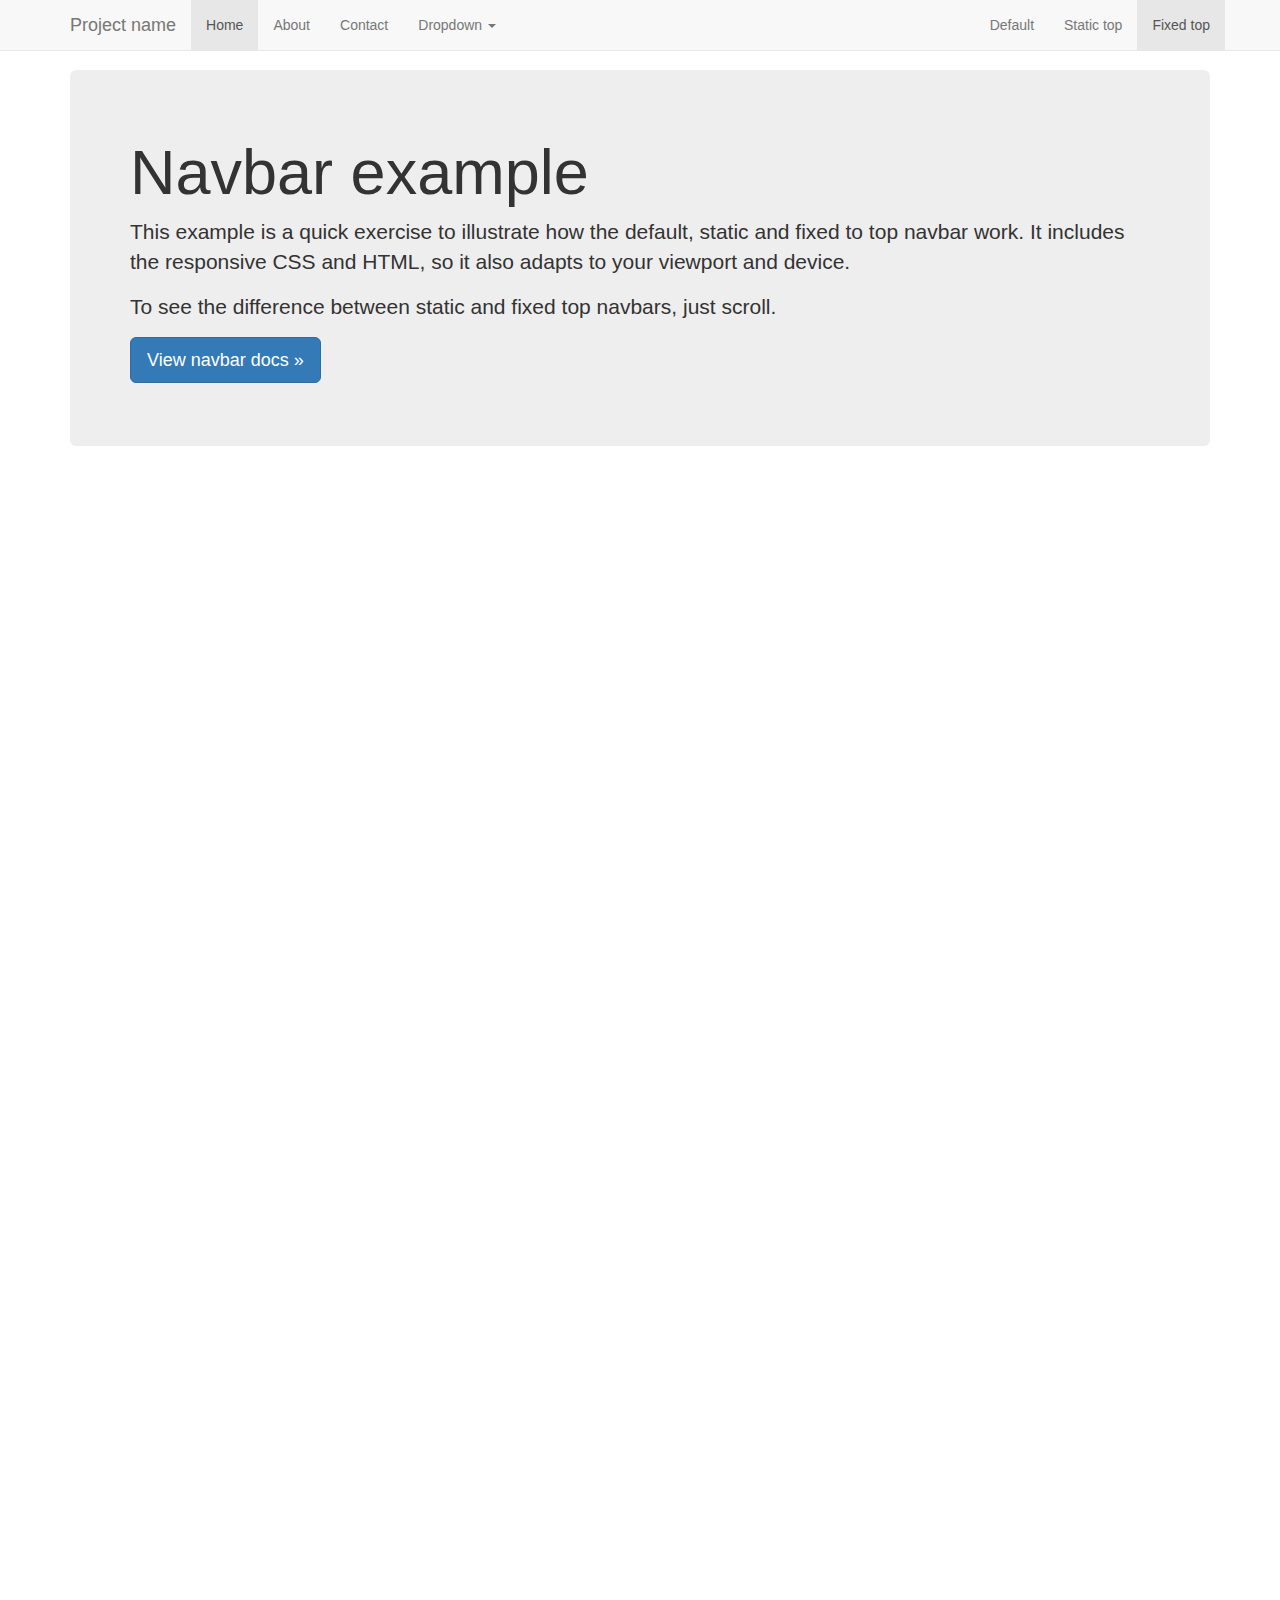
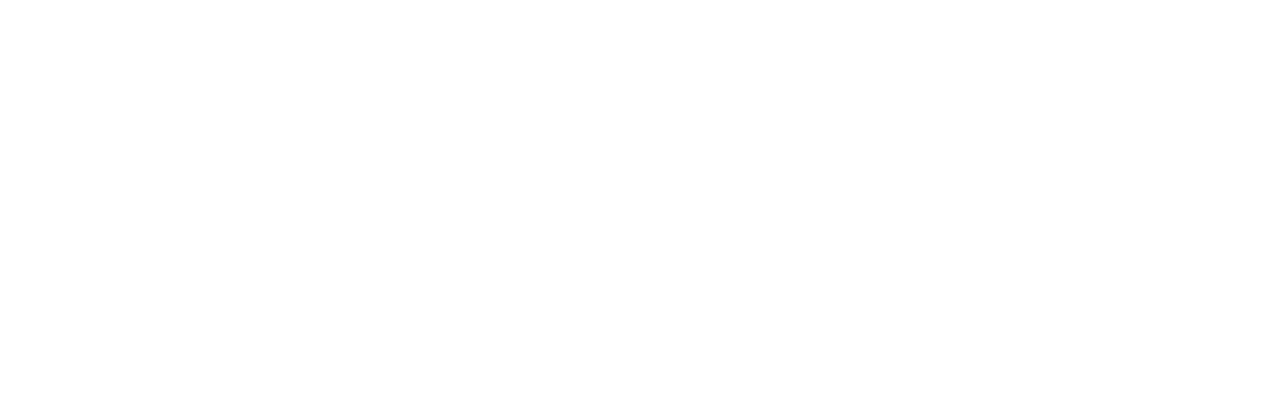
<file: bootstrap-3.3.5/docs/examples/navbar-fixed-top/index.html>
<!DOCTYPE html>
<html lang="en">
  <head>
    <meta charset="utf-8">
    <meta http-equiv="X-UA-Compatible" content="IE=edge">
    <meta name="viewport" content="width=device-width, initial-scale=1">
    <!-- The above 3 meta tags *must* come first in the head; any other head content must come *after* these tags -->
    <meta name="description" content="">
    <meta name="author" content="">
    <link rel="icon" href="../../favicon.ico">

    <title>Fixed Top Navbar Example for Bootstrap</title>

    <!-- Bootstrap core CSS -->
    <link href="../../dist/css/bootstrap.min.css" rel="stylesheet">

    <!-- Custom styles for this template -->
    <link href="navbar-fixed-top.css" rel="stylesheet">

    <!-- Just for debugging purposes. Don't actually copy these 2 lines! -->
    <!--[if lt IE 9]><script src="../../assets/js/ie8-responsive-file-warning.js"></script><![endif]-->
    <script src="../../assets/js/ie-emulation-modes-warning.js"></script>

    <!-- HTML5 shim and Respond.js for IE8 support of HTML5 elements and media queries -->
    <!--[if lt IE 9]>
      <script src="https://oss.maxcdn.com/html5shiv/3.7.2/html5shiv.min.js"></script>
      <script src="https://oss.maxcdn.com/respond/1.4.2/respond.min.js"></script>
    <![endif]-->
  </head>

  <body>

    <!-- Fixed navbar -->
    <nav class="navbar navbar-default navbar-fixed-top">
      <div class="container">
        <div class="navbar-header">
          <button type="button" class="navbar-toggle collapsed" data-toggle="collapse" data-target="#navbar" aria-expanded="false" aria-controls="navbar">
            <span class="sr-only">Toggle navigation</span>
            <span class="icon-bar"></span>
            <span class="icon-bar"></span>
            <span class="icon-bar"></span>
          </button>
          <a class="navbar-brand" href="#">Project name</a>
        </div>
        <div id="navbar" class="navbar-collapse collapse">
          <ul class="nav navbar-nav">
            <li class="active"><a href="#">Home</a></li>
            <li><a href="#about">About</a></li>
            <li><a href="#contact">Contact</a></li>
            <li class="dropdown">
              <a href="#" class="dropdown-toggle" data-toggle="dropdown" role="button" aria-haspopup="true" aria-expanded="false">Dropdown <span class="caret"></span></a>
              <ul class="dropdown-menu">
                <li><a href="#">Action</a></li>
                <li><a href="#">Another action</a></li>
                <li><a href="#">Something else here</a></li>
                <li role="separator" class="divider"></li>
                <li class="dropdown-header">Nav header</li>
                <li><a href="#">Separated link</a></li>
                <li><a href="#">One more separated link</a></li>
              </ul>
            </li>
          </ul>
          <ul class="nav navbar-nav navbar-right">
            <li><a href="../navbar/">Default</a></li>
            <li><a href="../navbar-static-top/">Static top</a></li>
            <li class="active"><a href="./">Fixed top <span class="sr-only">(current)</span></a></li>
          </ul>
        </div><!--/.nav-collapse -->
      </div>
    </nav>

    <div class="container">

      <!-- Main component for a primary marketing message or call to action -->
      <div class="jumbotron">
        <h1>Navbar example</h1>
        <p>This example is a quick exercise to illustrate how the default, static and fixed to top navbar work. It includes the responsive CSS and HTML, so it also adapts to your viewport and device.</p>
        <p>To see the difference between static and fixed top navbars, just scroll.</p>
        <p>
          <a class="btn btn-lg btn-primary" href="../../components/#navbar" role="button">View navbar docs &raquo;</a>
        </p>
      </div>

    </div> <!-- /container -->


    <!-- Bootstrap core JavaScript
    ================================================== -->
    <!-- Placed at the end of the document so the pages load faster -->
    <script src="https://ajax.googleapis.com/ajax/libs/jquery/1.11.3/jquery.min.js"></script>
    <script src="../../dist/js/bootstrap.min.js"></script>
    <!-- IE10 viewport hack for Surface/desktop Windows 8 bug -->
    <script src="../../assets/js/ie10-viewport-bug-workaround.js"></script>
  </body>
</html>
</file>
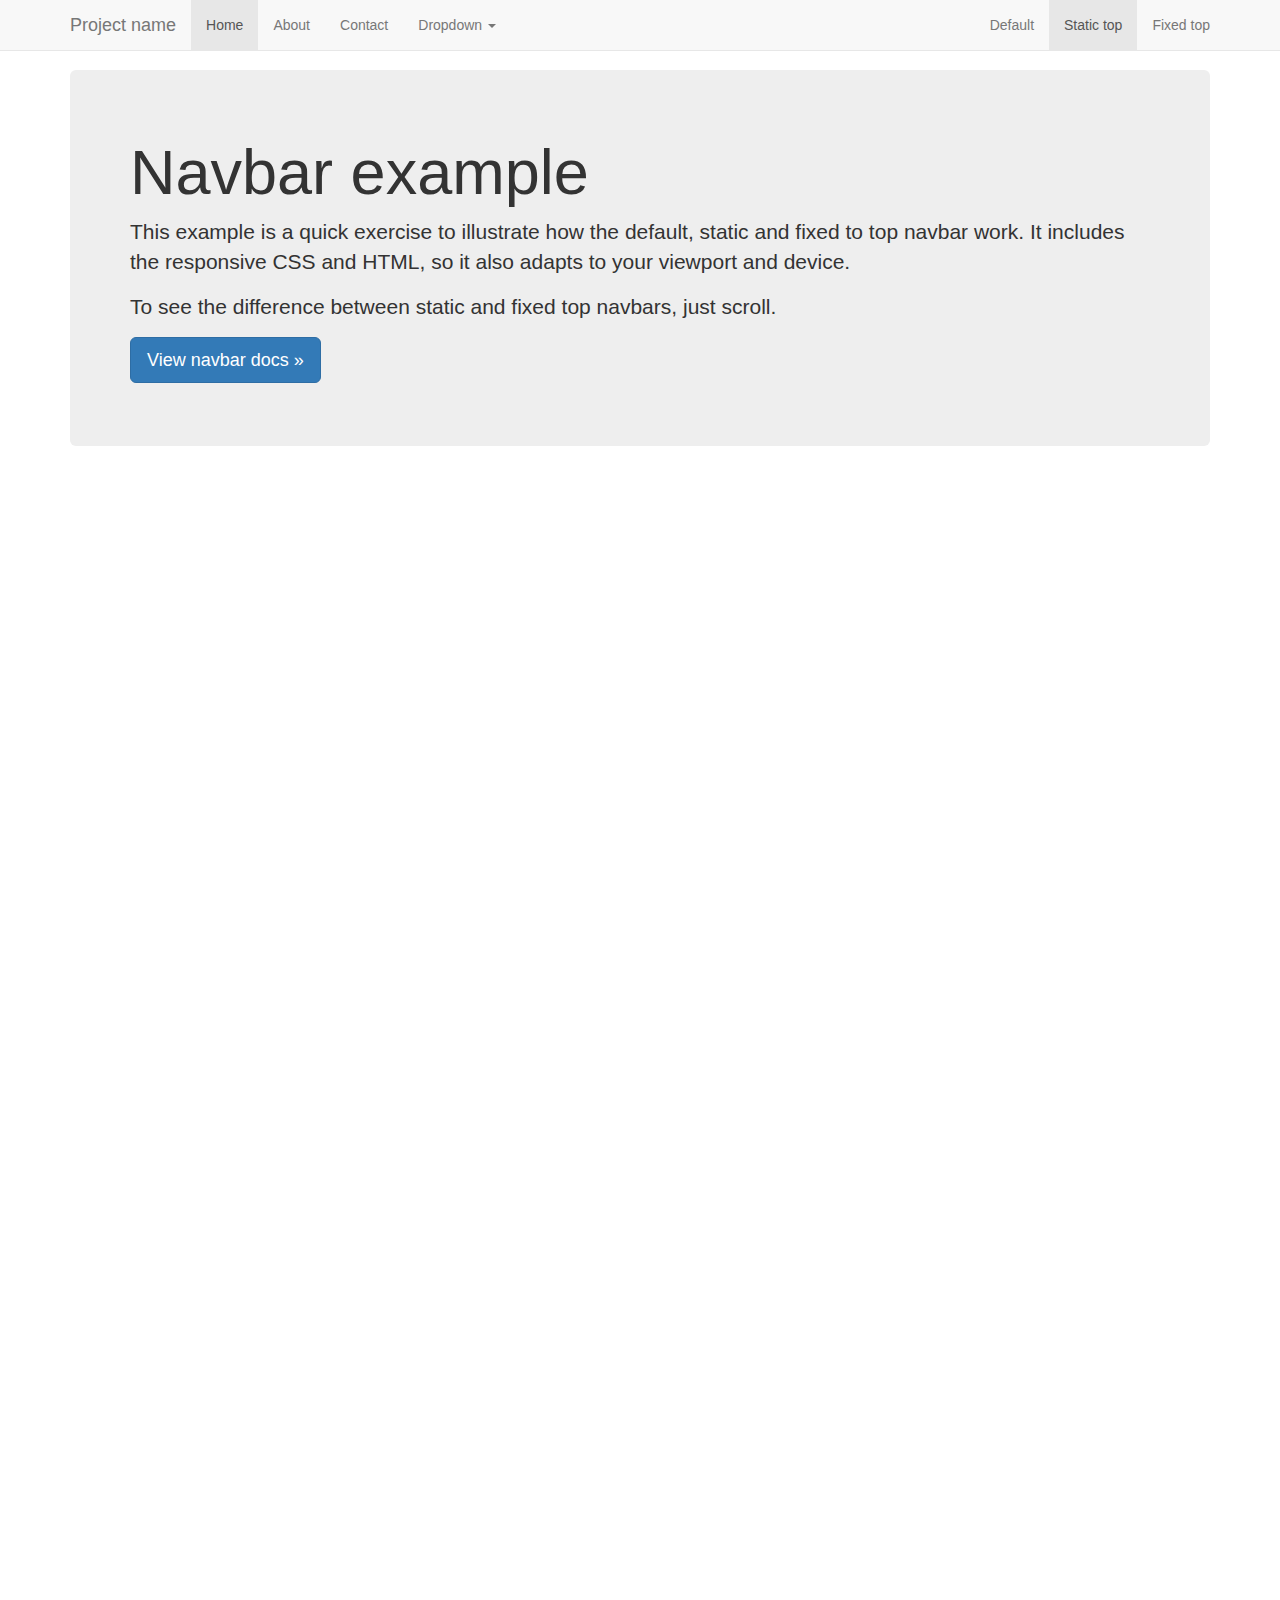
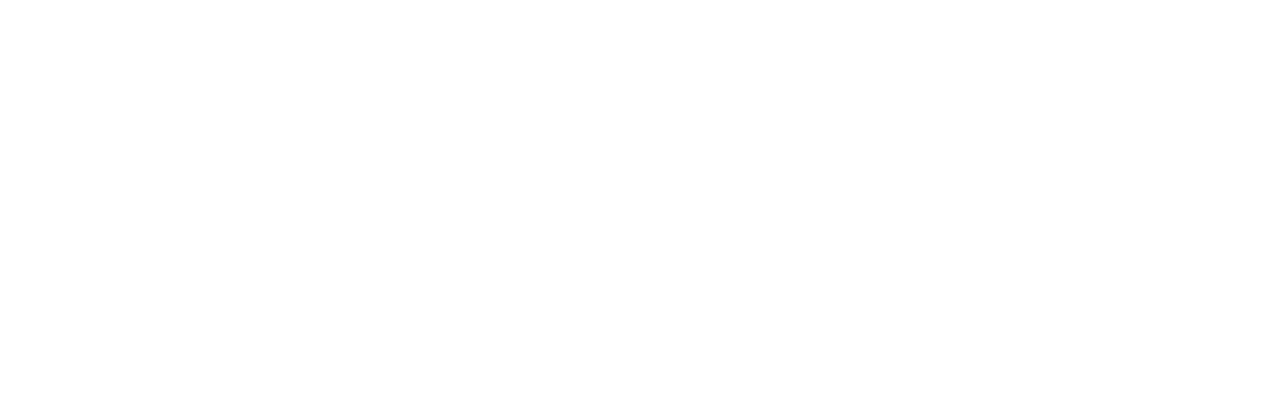
<file: bootstrap-3.3.5/docs/examples/navbar-static-top/index.html>
<!DOCTYPE html>
<html lang="en">
  <head>
    <meta charset="utf-8">
    <meta http-equiv="X-UA-Compatible" content="IE=edge">
    <meta name="viewport" content="width=device-width, initial-scale=1">
    <!-- The above 3 meta tags *must* come first in the head; any other head content must come *after* these tags -->
    <meta name="description" content="">
    <meta name="author" content="">
    <link rel="icon" href="../../favicon.ico">

    <title>Static Top Navbar Example for Bootstrap</title>

    <!-- Bootstrap core CSS -->
    <link href="../../dist/css/bootstrap.min.css" rel="stylesheet">

    <!-- Custom styles for this template -->
    <link href="navbar-static-top.css" rel="stylesheet">

    <!-- Just for debugging purposes. Don't actually copy these 2 lines! -->
    <!--[if lt IE 9]><script src="../../assets/js/ie8-responsive-file-warning.js"></script><![endif]-->
    <script src="../../assets/js/ie-emulation-modes-warning.js"></script>

    <!-- HTML5 shim and Respond.js for IE8 support of HTML5 elements and media queries -->
    <!--[if lt IE 9]>
      <script src="https://oss.maxcdn.com/html5shiv/3.7.2/html5shiv.min.js"></script>
      <script src="https://oss.maxcdn.com/respond/1.4.2/respond.min.js"></script>
    <![endif]-->
  </head>

  <body>

    <!-- Static navbar -->
    <nav class="navbar navbar-default navbar-static-top">
      <div class="container">
        <div class="navbar-header">
          <button type="button" class="navbar-toggle collapsed" data-toggle="collapse" data-target="#navbar" aria-expanded="false" aria-controls="navbar">
            <span class="sr-only">Toggle navigation</span>
            <span class="icon-bar"></span>
            <span class="icon-bar"></span>
            <span class="icon-bar"></span>
          </button>
          <a class="navbar-brand" href="#">Project name</a>
        </div>
        <div id="navbar" class="navbar-collapse collapse">
          <ul class="nav navbar-nav">
            <li class="active"><a href="#">Home</a></li>
            <li><a href="#about">About</a></li>
            <li><a href="#contact">Contact</a></li>
            <li class="dropdown">
              <a href="#" class="dropdown-toggle" data-toggle="dropdown" role="button" aria-haspopup="true" aria-expanded="false">Dropdown <span class="caret"></span></a>
              <ul class="dropdown-menu">
                <li><a href="#">Action</a></li>
                <li><a href="#">Another action</a></li>
                <li><a href="#">Something else here</a></li>
                <li role="separator" class="divider"></li>
                <li class="dropdown-header">Nav header</li>
                <li><a href="#">Separated link</a></li>
                <li><a href="#">One more separated link</a></li>
              </ul>
            </li>
          </ul>
          <ul class="nav navbar-nav navbar-right">
            <li><a href="../navbar/">Default</a></li>
            <li class="active"><a href="./">Static top <span class="sr-only">(current)</span></a></li>
            <li><a href="../navbar-fixed-top/">Fixed top</a></li>
          </ul>
        </div><!--/.nav-collapse -->
      </div>
    </nav>


    <div class="container">

      <!-- Main component for a primary marketing message or call to action -->
      <div class="jumbotron">
        <h1>Navbar example</h1>
        <p>This example is a quick exercise to illustrate how the default, static and fixed to top navbar work. It includes the responsive CSS and HTML, so it also adapts to your viewport and device.</p>
        <p>To see the difference between static and fixed top navbars, just scroll.</p>
        <p>
          <a class="btn btn-lg btn-primary" href="../../components/#navbar" role="button">View navbar docs &raquo;</a>
        </p>
      </div>

    </div> <!-- /container -->


    <!-- Bootstrap core JavaScript
    ================================================== -->
    <!-- Placed at the end of the document so the pages load faster -->
    <script src="https://ajax.googleapis.com/ajax/libs/jquery/1.11.3/jquery.min.js"></script>
    <script src="../../dist/js/bootstrap.min.js"></script>
    <!-- IE10 viewport hack for Surface/desktop Windows 8 bug -->
    <script src="../../assets/js/ie10-viewport-bug-workaround.js"></script>
  </body>
</html>
</file>
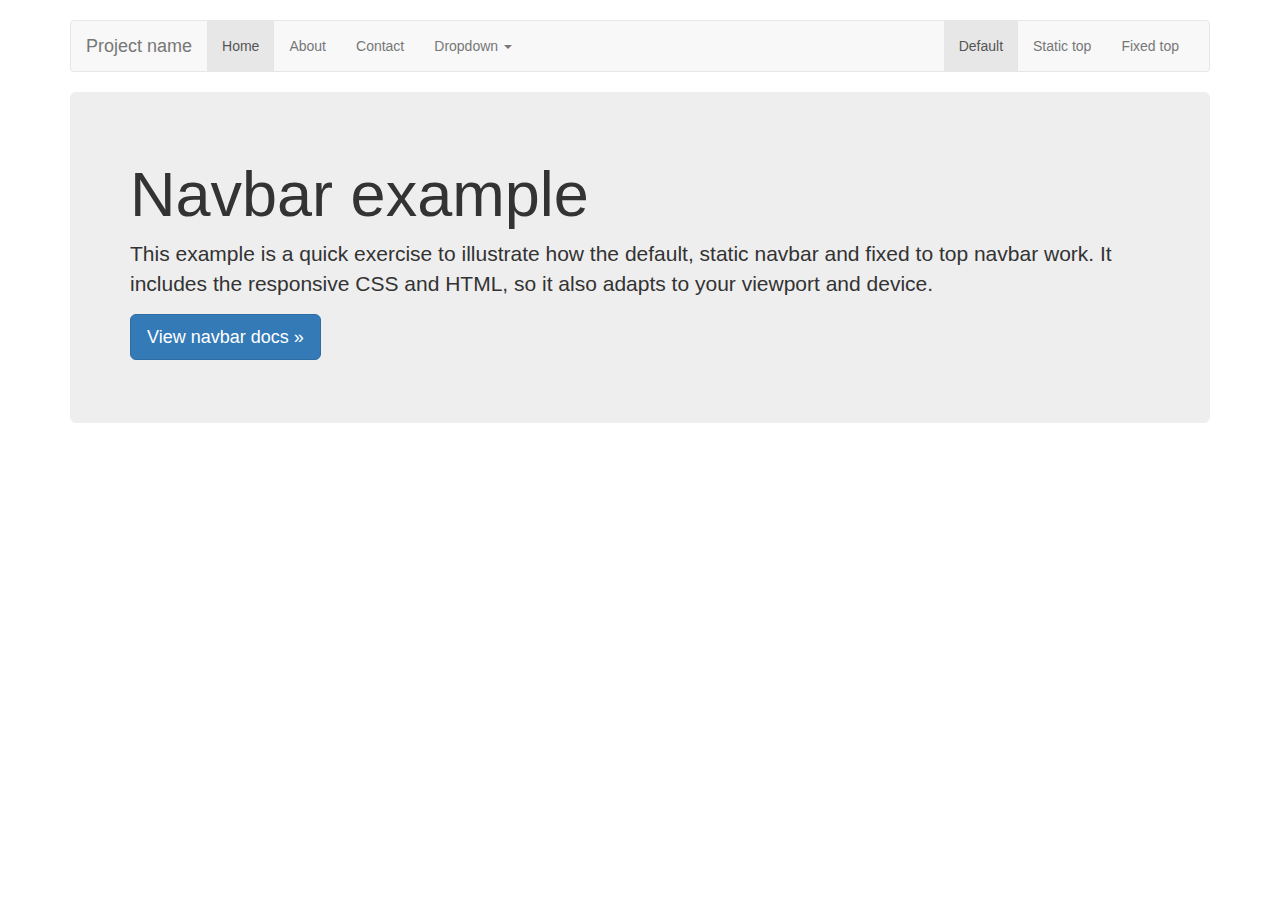
<file: bootstrap-3.3.5/docs/examples/navbar/index.html>
<!DOCTYPE html>
<html lang="en">
  <head>
    <meta charset="utf-8">
    <meta http-equiv="X-UA-Compatible" content="IE=edge">
    <meta name="viewport" content="width=device-width, initial-scale=1">
    <!-- The above 3 meta tags *must* come first in the head; any other head content must come *after* these tags -->
    <meta name="description" content="">
    <meta name="author" content="">
    <link rel="icon" href="../../favicon.ico">

    <title>Navbar Template for Bootstrap</title>

    <!-- Bootstrap core CSS -->
    <link href="../../dist/css/bootstrap.min.css" rel="stylesheet">

    <!-- Custom styles for this template -->
    <link href="navbar.css" rel="stylesheet">

    <!-- Just for debugging purposes. Don't actually copy these 2 lines! -->
    <!--[if lt IE 9]><script src="../../assets/js/ie8-responsive-file-warning.js"></script><![endif]-->
    <script src="../../assets/js/ie-emulation-modes-warning.js"></script>

    <!-- HTML5 shim and Respond.js for IE8 support of HTML5 elements and media queries -->
    <!--[if lt IE 9]>
      <script src="https://oss.maxcdn.com/html5shiv/3.7.2/html5shiv.min.js"></script>
      <script src="https://oss.maxcdn.com/respond/1.4.2/respond.min.js"></script>
    <![endif]-->
  </head>

  <body>

    <div class="container">

      <!-- Static navbar -->
      <nav class="navbar navbar-default">
        <div class="container-fluid">
          <div class="navbar-header">
            <button type="button" class="navbar-toggle collapsed" data-toggle="collapse" data-target="#navbar" aria-expanded="false" aria-controls="navbar">
              <span class="sr-only">Toggle navigation</span>
              <span class="icon-bar"></span>
              <span class="icon-bar"></span>
              <span class="icon-bar"></span>
            </button>
            <a class="navbar-brand" href="#">Project name</a>
          </div>
          <div id="navbar" class="navbar-collapse collapse">
            <ul class="nav navbar-nav">
              <li class="active"><a href="#">Home</a></li>
              <li><a href="#">About</a></li>
              <li><a href="#">Contact</a></li>
              <li class="dropdown">
                <a href="#" class="dropdown-toggle" data-toggle="dropdown" role="button" aria-haspopup="true" aria-expanded="false">Dropdown <span class="caret"></span></a>
                <ul class="dropdown-menu">
                  <li><a href="#">Action</a></li>
                  <li><a href="#">Another action</a></li>
                  <li><a href="#">Something else here</a></li>
                  <li role="separator" class="divider"></li>
                  <li class="dropdown-header">Nav header</li>
                  <li><a href="#">Separated link</a></li>
                  <li><a href="#">One more separated link</a></li>
                </ul>
              </li>
            </ul>
            <ul class="nav navbar-nav navbar-right">
              <li class="active"><a href="./">Default <span class="sr-only">(current)</span></a></li>
              <li><a href="../navbar-static-top/">Static top</a></li>
              <li><a href="../navbar-fixed-top/">Fixed top</a></li>
            </ul>
          </div><!--/.nav-collapse -->
        </div><!--/.container-fluid -->
      </nav>

      <!-- Main component for a primary marketing message or call to action -->
      <div class="jumbotron">
        <h1>Navbar example</h1>
        <p>This example is a quick exercise to illustrate how the default, static navbar and fixed to top navbar work. It includes the responsive CSS and HTML, so it also adapts to your viewport and device.</p>
        <p>
          <a class="btn btn-lg btn-primary" href="../../components/#navbar" role="button">View navbar docs &raquo;</a>
        </p>
      </div>

    </div> <!-- /container -->


    <!-- Bootstrap core JavaScript
    ================================================== -->
    <!-- Placed at the end of the document so the pages load faster -->
    <script src="https://ajax.googleapis.com/ajax/libs/jquery/1.11.3/jquery.min.js"></script>
    <script src="../../dist/js/bootstrap.min.js"></script>
    <!-- IE10 viewport hack for Surface/desktop Windows 8 bug -->
    <script src="../../assets/js/ie10-viewport-bug-workaround.js"></script>
  </body>
</html>
</file>
<file: bootstrap-3.3.5/docs/examples/blog/blog.css>
/*
 * Globals
 */

body {
  font-family: Georgia, "Times New Roman", Times, serif;
  color: #555;
}

h1, .h1,
h2, .h2,
h3, .h3,
h4, .h4,
h5, .h5,
h6, .h6 {
  margin-top: 0;
  font-family: "Helvetica Neue", Helvetica, Arial, sans-serif;
  font-weight: normal;
  color: #333;
}


/*
 * Override Bootstrap's default container.
 */

@media (min-width: 1200px) {
  .container {
    width: 970px;
  }
}


/*
 * Masthead for nav
 */

.blog-masthead {
  background-color: #428bca;
  -webkit-box-shadow: inset 0 -2px 5px rgba(0,0,0,.1);
          box-shadow: inset 0 -2px 5px rgba(0,0,0,.1);
}

/* Nav links */
.blog-nav-item {
  position: relative;
  display: inline-block;
  padding: 10px;
  font-weight: 500;
  color: #cdddeb;
}
.blog-nav-item:hover,
.blog-nav-item:focus {
  color: #fff;
  text-decoration: none;
}

/* Active state gets a caret at the bottom */
.blog-nav .active {
  color: #fff;
}
.blog-nav .active:after {
  position: absolute;
  bottom: 0;
  left: 50%;
  width: 0;
  height: 0;
  margin-left: -5px;
  vertical-align: middle;
  content: " ";
  border-right: 5px solid transparent;
  border-bottom: 5px solid;
  border-left: 5px solid transparent;
}


/*
 * Blog name and description
 */

.blog-header {
  padding-top: 20px;
  padding-bottom: 20px;
}
.blog-title {
  margin-top: 30px;
  margin-bottom: 0;
  font-size: 60px;
  font-weight: normal;
}
.blog-description {
  font-size: 20px;
  color: #999;
}


/*
 * Main column and sidebar layout
 */

.blog-main {
  font-size: 18px;
  line-height: 1.5;
}

/* Sidebar modules for boxing content */
.sidebar-module {
  padding: 15px;
  margin: 0 -15px 15px;
}
.sidebar-module-inset {
  padding: 15px;
  background-color: #f5f5f5;
  border-radius: 4px;
}
.sidebar-module-inset p:last-child,
.sidebar-module-inset ul:last-child,
.sidebar-module-inset ol:last-child {
  margin-bottom: 0;
}


/* Pagination */
.pager {
  margin-bottom: 60px;
  text-align: left;
}
.pager > li > a {
  width: 140px;
  padding: 10px 20px;
  text-align: center;
  border-radius: 30px;
}


/*
 * Blog posts
 */

.blog-post {
  margin-bottom: 60px;
}
.blog-post-title {
  margin-bottom: 5px;
  font-size: 40px;
}
.blog-post-meta {
  margin-bottom: 20px;
  color: #999;
}


/*
 * Footer
 */

.blog-footer {
  padding: 40px 0;
  color: #999;
  text-align: center;
  background-color: #f9f9f9;
  border-top: 1px solid #e5e5e5;
}
.blog-footer p:last-child {
  margin-bottom: 0;
}
</file>
<file: bootstrap-3.3.5/docs/examples/carousel/carousel.css>
/* GLOBAL STYLES
-------------------------------------------------- */
/* Padding below the footer and lighter body text */

body {
  padding-bottom: 40px;
  color: #5a5a5a;
}


/* CUSTOMIZE THE NAVBAR
-------------------------------------------------- */

/* Special class on .container surrounding .navbar, used for positioning it into place. */
.navbar-wrapper {
  position: absolute;
  top: 0;
  right: 0;
  left: 0;
  z-index: 20;
}

/* Flip around the padding for proper display in narrow viewports */
.navbar-wrapper > .container {
  padding-right: 0;
  padding-left: 0;
}
.navbar-wrapper .navbar {
  padding-right: 15px;
  padding-left: 15px;
}
.navbar-wrapper .navbar .container {
  width: auto;
}


/* CUSTOMIZE THE CAROUSEL
-------------------------------------------------- */

/* Carousel base class */
.carousel {
  height: 500px;
  margin-bottom: 60px;
}
/* Since positioning the image, we need to help out the caption */
.carousel-caption {
  z-index: 10;
}

/* Declare heights because of positioning of img element */
.carousel .item {
  height: 500px;
  background-color: #777;
}
.carousel-inner > .item > img {
  position: absolute;
  top: 0;
  left: 0;
  min-width: 100%;
  height: 500px;
}


/* MARKETING CONTENT
-------------------------------------------------- */

/* Center align the text within the three columns below the carousel */
.marketing .col-lg-4 {
  margin-bottom: 20px;
  text-align: center;
}
.marketing h2 {
  font-weight: normal;
}
.marketing .col-lg-4 p {
  margin-right: 10px;
  margin-left: 10px;
}


/* Featurettes
------------------------- */

.featurette-divider {
  margin: 80px 0; /* Space out the Bootstrap <hr> more */
}

/* Thin out the marketing headings */
.featurette-heading {
  font-weight: 300;
  line-height: 1;
  letter-spacing: -1px;
}


/* RESPONSIVE CSS
-------------------------------------------------- */

@media (min-width: 768px) {
  /* Navbar positioning foo */
  .navbar-wrapper {
    margin-top: 20px;
  }
  .navbar-wrapper .container {
    padding-right: 15px;
    padding-left: 15px;
  }
  .navbar-wrapper .navbar {
    padding-right: 0;
    padding-left: 0;
  }

  /* The navbar becomes detached from the top, so we round the corners */
  .navbar-wrapper .navbar {
    border-radius: 4px;
  }

  /* Bump up size of carousel content */
  .carousel-caption p {
    margin-bottom: 20px;
    font-size: 21px;
    line-height: 1.4;
  }

  .featurette-heading {
    font-size: 50px;
  }
}

@media (min-width: 992px) {
  .featurette-heading {
    margin-top: 120px;
  }
}
</file>
<file: bootstrap-3.3.5/docs/examples/cover/cover.css>
/*
 * Globals
 */

/* Links */
a,
a:focus,
a:hover {
  color: #fff;
}

/* Custom default button */
.btn-default,
.btn-default:hover,
.btn-default:focus {
  color: #333;
  text-shadow: none; /* Prevent inheritence from `body` */
  background-color: #fff;
  border: 1px solid #fff;
}


/*
 * Base structure
 */

html,
body {
  height: 100%;
  background-color: #333;
}
body {
  color: #fff;
  text-align: center;
  text-shadow: 0 1px 3px rgba(0,0,0,.5);
}

/* Extra markup and styles for table-esque vertical and horizontal centering */
.site-wrapper {
  display: table;
  width: 100%;
  height: 100%; /* For at least Firefox */
  min-height: 100%;
  -webkit-box-shadow: inset 0 0 100px rgba(0,0,0,.5);
          box-shadow: inset 0 0 100px rgba(0,0,0,.5);
}
.site-wrapper-inner {
  display: table-cell;
  vertical-align: top;
}
.cover-container {
  margin-right: auto;
  margin-left: auto;
}

/* Padding for spacing */
.inner {
  padding: 30px;
}


/*
 * Header
 */
.masthead-brand {
  margin-top: 10px;
  margin-bottom: 10px;
}

.masthead-nav > li {
  display: inline-block;
}
.masthead-nav > li + li {
  margin-left: 20px;
}
.masthead-nav > li > a {
  padding-right: 0;
  padding-left: 0;
  font-size: 16px;
  font-weight: bold;
  color: #fff; /* IE8 proofing */
  color: rgba(255,255,255,.75);
  border-bottom: 2px solid transparent;
}
.masthead-nav > li > a:hover,
.masthead-nav > li > a:focus {
  background-color: transparent;
  border-bottom-color: #a9a9a9;
  border-bottom-color: rgba(255,255,255,.25);
}
.masthead-nav > .active > a,
.masthead-nav > .active > a:hover,
.masthead-nav > .active > a:focus {
  color: #fff;
  border-bottom-color: #fff;
}

@media (min-width: 768px) {
  .masthead-brand {
    float: left;
  }
  .masthead-nav {
    float: right;
  }
}


/*
 * Cover
 */

.cover {
  padding: 0 20px;
}
.cover .btn-lg {
  padding: 10px 20px;
  font-weight: bold;
}


/*
 * Footer
 */

.mastfoot {
  color: #999; /* IE8 proofing */
  color: rgba(255,255,255,.5);
}


/*
 * Affix and center
 */

@media (min-width: 768px) {
  /* Pull out the header and footer */
  .masthead {
    position: fixed;
    top: 0;
  }
  .mastfoot {
    position: fixed;
    bottom: 0;
  }
  /* Start the vertical centering */
  .site-wrapper-inner {
    vertical-align: middle;
  }
  /* Handle the widths */
  .masthead,
  .mastfoot,
  .cover-container {
    width: 100%; /* Must be percentage or pixels for horizontal alignment */
  }
}

@media (min-width: 992px) {
  .masthead,
  .mastfoot,
  .cover-container {
    width: 700px;
  }
}
</file>
<file: bootstrap-3.3.5/docs/examples/dashboard/dashboard.css>
/*
 * Base structure
 */

/* Move down content because we have a fixed navbar that is 50px tall */
body {
  padding-top: 50px;
}


/*
 * Global add-ons
 */

.sub-header {
  padding-bottom: 10px;
  border-bottom: 1px solid #eee;
}

/*
 * Top navigation
 * Hide default border to remove 1px line.
 */
.navbar-fixed-top {
  border: 0;
}

/*
 * Sidebar
 */

/* Hide for mobile, show later */
.sidebar {
  display: none;
}
@media (min-width: 768px) {
  .sidebar {
    position: fixed;
    top: 51px;
    bottom: 0;
    left: 0;
    z-index: 1000;
    display: block;
    padding: 20px;
    overflow-x: hidden;
    overflow-y: auto; /* Scrollable contents if viewport is shorter than content. */
    background-color: #f5f5f5;
    border-right: 1px solid #eee;
  }
}

/* Sidebar navigation */
.nav-sidebar {
  margin-right: -21px; /* 20px padding + 1px border */
  margin-bottom: 20px;
  margin-left: -20px;
}
.nav-sidebar > li > a {
  padding-right: 20px;
  padding-left: 20px;
}
.nav-sidebar > .active > a,
.nav-sidebar > .active > a:hover,
.nav-sidebar > .active > a:focus {
  color: #fff;
  background-color: #428bca;
}


/*
 * Main content
 */

.main {
  padding: 20px;
}
@media (min-width: 768px) {
  .main {
    padding-right: 40px;
    padding-left: 40px;
  }
}
.main .page-header {
  margin-top: 0;
}


/*
 * Placeholder dashboard ideas
 */

.placeholders {
  margin-bottom: 30px;
  text-align: center;
}
.placeholders h4 {
  margin-bottom: 0;
}
.placeholder {
  margin-bottom: 20px;
}
.placeholder img {
  display: inline-block;
  border-radius: 50%;
}
</file>
<file: bootstrap-3.3.5/docs/examples/grid/grid.css>
h4 {
  margin-top: 25px;
}
.row {
  margin-bottom: 20px;
}
.row .row {
  margin-top: 10px;
  margin-bottom: 0;
}
[class*="col-"] {
  padding-top: 15px;
  padding-bottom: 15px;
  background-color: #eee;
  background-color: rgba(86,61,124,.15);
  border: 1px solid #ddd;
  border: 1px solid rgba(86,61,124,.2);
}

hr {
  margin-top: 40px;
  margin-bottom: 40px;
}
</file>
<file: bootstrap-3.3.5/docs/examples/jumbotron-narrow/jumbotron-narrow.css>
/* Space out content a bit */
body {
  padding-top: 20px;
  padding-bottom: 20px;
}

/* Everything but the jumbotron gets side spacing for mobile first views */
.header,
.marketing,
.footer {
  padding-right: 15px;
  padding-left: 15px;
}

/* Custom page header */
.header {
  padding-bottom: 20px;
  border-bottom: 1px solid #e5e5e5;
}
/* Make the masthead heading the same height as the navigation */
.header h3 {
  margin-top: 0;
  margin-bottom: 0;
  line-height: 40px;
}

/* Custom page footer */
.footer {
  padding-top: 19px;
  color: #777;
  border-top: 1px solid #e5e5e5;
}

/* Customize container */
@media (min-width: 768px) {
  .container {
    max-width: 730px;
  }
}
.container-narrow > hr {
  margin: 30px 0;
}

/* Main marketing message and sign up button */
.jumbotron {
  text-align: center;
  border-bottom: 1px solid #e5e5e5;
}
.jumbotron .btn {
  padding: 14px 24px;
  font-size: 21px;
}

/* Supporting marketing content */
.marketing {
  margin: 40px 0;
}
.marketing p + h4 {
  margin-top: 28px;
}

/* Responsive: Portrait tablets and up */
@media screen and (min-width: 768px) {
  /* Remove the padding we set earlier */
  .header,
  .marketing,
  .footer {
    padding-right: 0;
    padding-left: 0;
  }
  /* Space out the masthead */
  .header {
    margin-bottom: 30px;
  }
  /* Remove the bottom border on the jumbotron for visual effect */
  .jumbotron {
    border-bottom: 0;
  }
}
</file>
<file: bootstrap-3.3.5/docs/examples/jumbotron/jumbotron.css>
/* Move down content because we have a fixed navbar that is 50px tall */
body {
  padding-top: 50px;
  padding-bottom: 20px;
}
</file>
<file: bootstrap-3.3.5/docs/examples/justified-nav/justified-nav.css>
body {
  padding-top: 20px;
}

.footer {
  padding-top: 40px;
  padding-bottom: 40px;
  margin-top: 40px;
  border-top: 1px solid #eee;
}

/* Main marketing message and sign up button */
.jumbotron {
  text-align: center;
  background-color: transparent;
}
.jumbotron .btn {
  padding: 14px 24px;
  font-size: 21px;
}

/* Customize the nav-justified links to be fill the entire space of the .navbar */

.nav-justified {
  background-color: #eee;
  border: 1px solid #ccc;
  border-radius: 5px;
}
.nav-justified > li > a {
  padding-top: 15px;
  padding-bottom: 15px;
  margin-bottom: 0;
  font-weight: bold;
  color: #777;
  text-align: center;
  background-color: #e5e5e5; /* Old browsers */
  background-image: -webkit-gradient(linear, left top, left bottom, from(#f5f5f5), to(#e5e5e5));
  background-image: -webkit-linear-gradient(top, #f5f5f5 0%, #e5e5e5 100%);
  background-image:      -o-linear-gradient(top, #f5f5f5 0%, #e5e5e5 100%);
  background-image:         linear-gradient(to bottom, #f5f5f5 0%,#e5e5e5 100%);
  filter: progid:DXImageTransform.Microsoft.gradient( startColorstr='#f5f5f5', endColorstr='#e5e5e5',GradientType=0 ); /* IE6-9 */
  background-repeat: repeat-x; /* Repeat the gradient */
  border-bottom: 1px solid #d5d5d5;
}
.nav-justified > .active > a,
.nav-justified > .active > a:hover,
.nav-justified > .active > a:focus {
  background-color: #ddd;
  background-image: none;
  -webkit-box-shadow: inset 0 3px 7px rgba(0,0,0,.15);
          box-shadow: inset 0 3px 7px rgba(0,0,0,.15);
}
.nav-justified > li:first-child > a {
  border-radius: 5px 5px 0 0;
}
.nav-justified > li:last-child > a {
  border-bottom: 0;
  border-radius: 0 0 5px 5px;
}

@media (min-width: 768px) {
  .nav-justified {
    max-height: 52px;
  }
  .nav-justified > li > a {
    border-right: 1px solid #d5d5d5;
    border-left: 1px solid #fff;
  }
  .nav-justified > li:first-child > a {
    border-left: 0;
    border-radius: 5px 0 0 5px;
  }
  .nav-justified > li:last-child > a {
    border-right: 0;
    border-radius: 0 5px 5px 0;
  }
}

/* Responsive: Portrait tablets and up */
@media screen and (min-width: 768px) {
  /* Remove the padding we set earlier */
  .masthead,
  .marketing,
  .footer {
    padding-right: 0;
    padding-left: 0;
  }
}
</file>
<file: bootstrap-3.3.5/docs/examples/navbar-fixed-top/navbar-fixed-top.css>
body {
  min-height: 2000px;
  padding-top: 70px;
}
</file>
<file: bootstrap-3.3.5/docs/examples/navbar-static-top/navbar-static-top.css>
body {
  min-height: 2000px;
}

.navbar-static-top {
  margin-bottom: 19px;
}
</file>
<file: bootstrap-3.3.5/docs/examples/navbar/navbar.css>
body {
  padding-top: 20px;
  padding-bottom: 20px;
}

.navbar {
  margin-bottom: 20px;
}
</file>
<file: bootstrap-3.3.5/js/tests/vendor/qunit.css>
/*!
 * QUnit 1.17.1
 * http://qunitjs.com/
 *
 * Copyright jQuery Foundation and other contributors
 * Released under the MIT license
 * http://jquery.org/license
 *
 * Date: 2015-01-20T19:39Z
 */

/** Font Family and Sizes */

#qunit-tests, #qunit-header, #qunit-banner, #qunit-testrunner-toolbar, #qunit-userAgent, #qunit-testresult {
	font-family: "Helvetica Neue Light", "HelveticaNeue-Light", "Helvetica Neue", Calibri, Helvetica, Arial, sans-serif;
}

#qunit-testrunner-toolbar, #qunit-userAgent, #qunit-testresult, #qunit-tests li { font-size: small; }
#qunit-tests { font-size: smaller; }


/** Resets */

#qunit-tests, #qunit-header, #qunit-banner, #qunit-userAgent, #qunit-testresult, #qunit-modulefilter {
	margin: 0;
	padding: 0;
}


/** Header */

#qunit-header {
	padding: 0.5em 0 0.5em 1em;

	color: #8699A4;
	background-color: #0D3349;

	font-size: 1.5em;
	line-height: 1em;
	font-weight: 400;

	border-radius: 5px 5px 0 0;
}

#qunit-header a {
	text-decoration: none;
	color: #C2CCD1;
}

#qunit-header a:hover,
#qunit-header a:focus {
	color: #FFF;
}

#qunit-testrunner-toolbar label {
	display: inline-block;
	padding: 0 0.5em 0 0.1em;
}

#qunit-banner {
	height: 5px;
}

#qunit-testrunner-toolbar {
	padding: 0.5em 1em 0.5em 1em;
	color: #5E740B;
	background-color: #EEE;
	overflow: hidden;
}

#qunit-userAgent {
	padding: 0.5em 1em 0.5em 1em;
	background-color: #2B81AF;
	color: #FFF;
	text-shadow: rgba(0, 0, 0, 0.5) 2px 2px 1px;
}

#qunit-modulefilter-container {
	float: right;
	padding: 0.2em;
}

.qunit-url-config {
	display: inline-block;
	padding: 0.1em;
}

.qunit-filter {
	display: block;
	float: right;
	margin-left: 1em;
}

/** Tests: Pass/Fail */

#qunit-tests {
	list-style-position: inside;
}

#qunit-tests li {
	padding: 0.4em 1em 0.4em 1em;
	border-bottom: 1px solid #FFF;
	list-style-position: inside;
}

#qunit-tests > li {
	display: none;
}

#qunit-tests li.running,
#qunit-tests li.pass,
#qunit-tests li.fail,
#qunit-tests li.skipped {
	display: list-item;
}

#qunit-tests.hidepass li.running,
#qunit-tests.hidepass li.pass {
	display: none;
}

#qunit-tests li strong {
	cursor: pointer;
}

#qunit-tests li.skipped strong {
	cursor: default;
}

#qunit-tests li a {
	padding: 0.5em;
	color: #C2CCD1;
	text-decoration: none;
}
#qunit-tests li a:hover,
#qunit-tests li a:focus {
	color: #000;
}

#qunit-tests li .runtime {
	float: right;
	font-size: smaller;
}

.qunit-assert-list {
	margin-top: 0.5em;
	padding: 0.5em;

	background-color: #FFF;

	border-radius: 5px;
}

.qunit-collapsed {
	display: none;
}

#qunit-tests table {
	border-collapse: collapse;
	margin-top: 0.2em;
}

#qunit-tests th {
	text-align: right;
	vertical-align: top;
	padding: 0 0.5em 0 0;
}

#qunit-tests td {
	vertical-align: top;
}

#qunit-tests pre {
	margin: 0;
	white-space: pre-wrap;
	word-wrap: break-word;
}

#qunit-tests del {
	background-color: #E0F2BE;
	color: #374E0C;
	text-decoration: none;
}

#qunit-tests ins {
	background-color: #FFCACA;
	color: #500;
	text-decoration: none;
}

/*** Test Counts */

#qunit-tests b.counts                       { color: #000; }
#qunit-tests b.passed                       { color: #5E740B; }
#qunit-tests b.failed                       { color: #710909; }

#qunit-tests li li {
	padding: 5px;
	background-color: #FFF;
	border-bottom: none;
	list-style-position: inside;
}

/*** Passing Styles */

#qunit-tests li li.pass {
	color: #3C510C;
	background-color: #FFF;
	border-left: 10px solid #C6E746;
}

#qunit-tests .pass                          { color: #528CE0; background-color: #D2E0E6; }
#qunit-tests .pass .test-name               { color: #366097; }

#qunit-tests .pass .test-actual,
#qunit-tests .pass .test-expected           { color: #999; }

#qunit-banner.qunit-pass                    { background-color: #C6E746; }

/*** Failing Styles */

#qunit-tests li li.fail {
	color: #710909;
	background-color: #FFF;
	border-left: 10px solid #EE5757;
	white-space: pre;
}

#qunit-tests > li:last-child {
	border-radius: 0 0 5px 5px;
}

#qunit-tests .fail                          { color: #000; background-color: #EE5757; }
#qunit-tests .fail .test-name,
#qunit-tests .fail .module-name             { color: #000; }

#qunit-tests .fail .test-actual             { color: #EE5757; }
#qunit-tests .fail .test-expected           { color: #008000; }

#qunit-banner.qunit-fail                    { background-color: #EE5757; }

/*** Skipped tests */

#qunit-tests .skipped {
	background-color: #EBECE9;
}

#qunit-tests .qunit-skipped-label {
	background-color: #F4FF77;
	display: inline-block;
	font-style: normal;
	color: #366097;
	line-height: 1.8em;
	padding: 0 0.5em;
	margin: -0.4em 0.4em -0.4em 0;
}

/** Result */

#qunit-testresult {
	padding: 0.5em 1em 0.5em 1em;

	color: #2B81AF;
	background-color: #D2E0E6;

	border-bottom: 1px solid #FFF;
}
#qunit-testresult .module-name {
	font-weight: 700;
}

/** Fixture */

#qunit-fixture {
	position: absolute;
	top: -10000px;
	left: -10000px;
	width: 1000px;
	height: 1000px;
}
</file>
